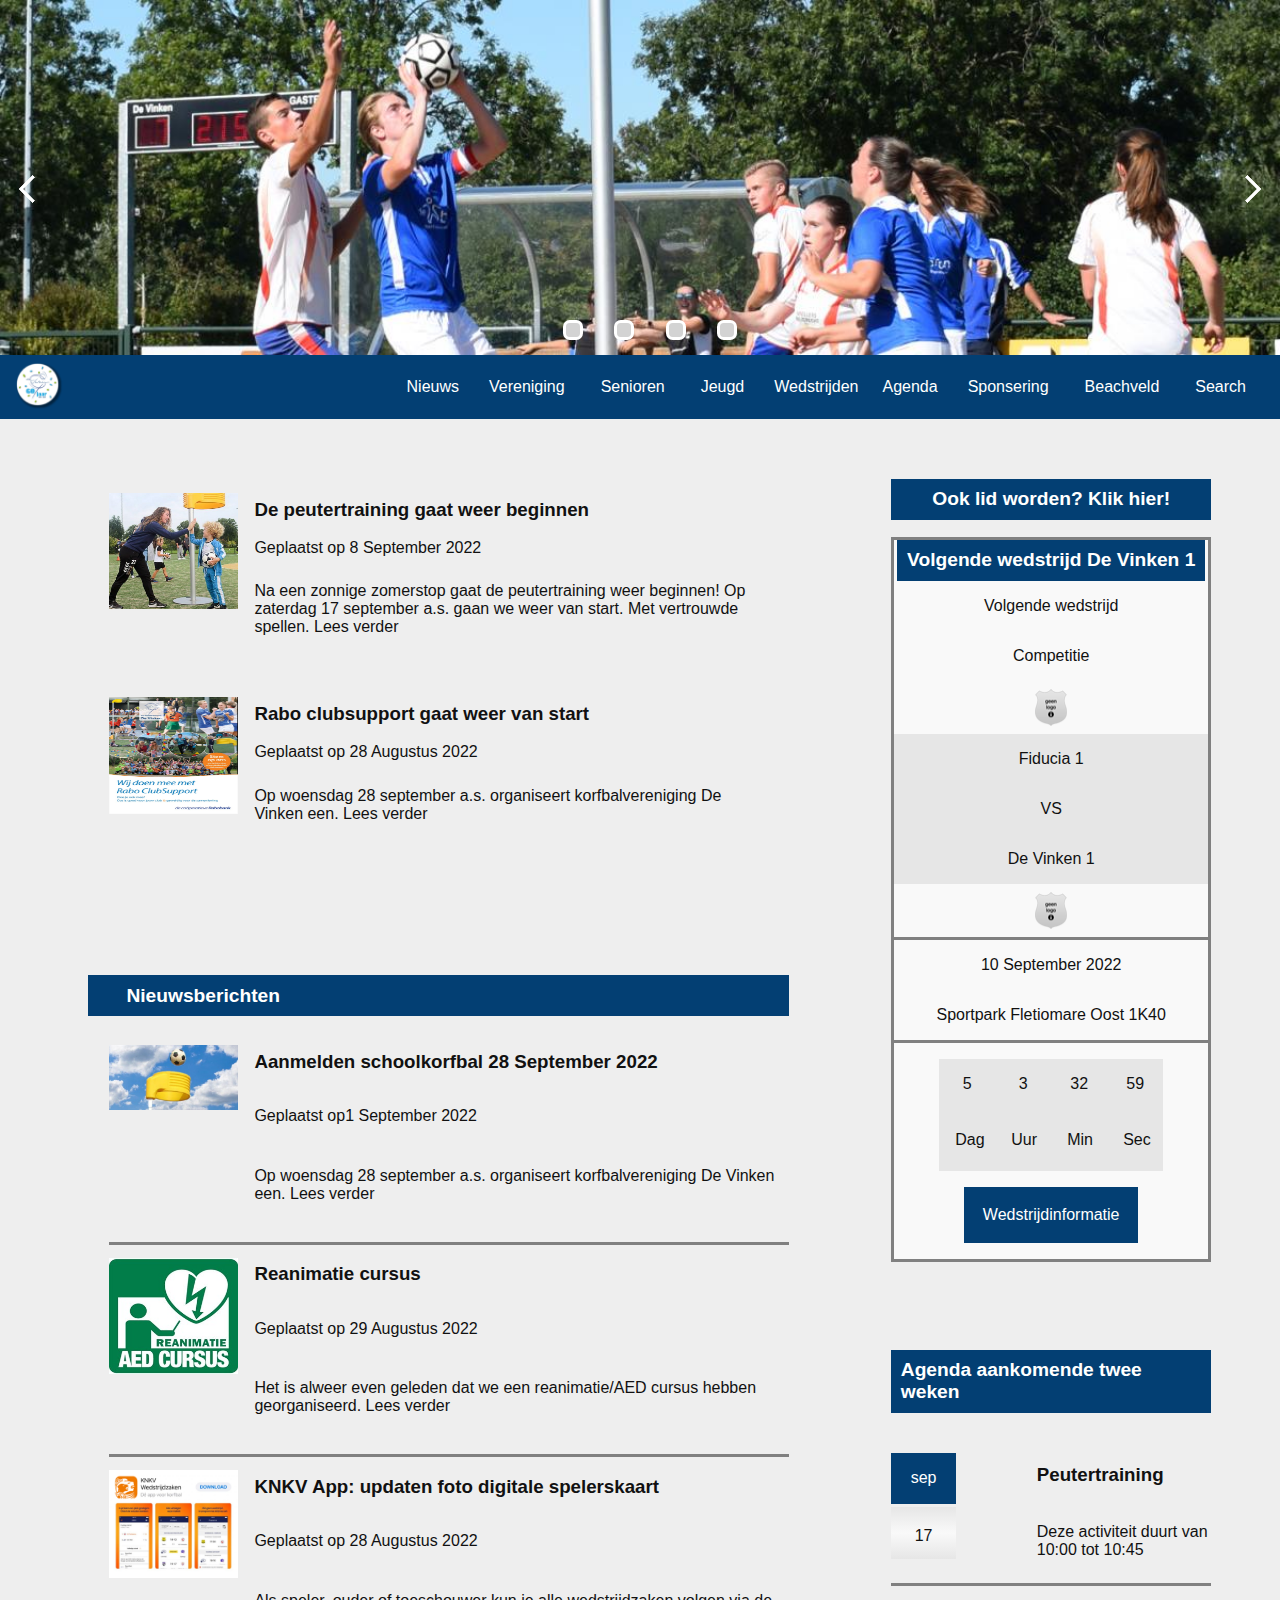
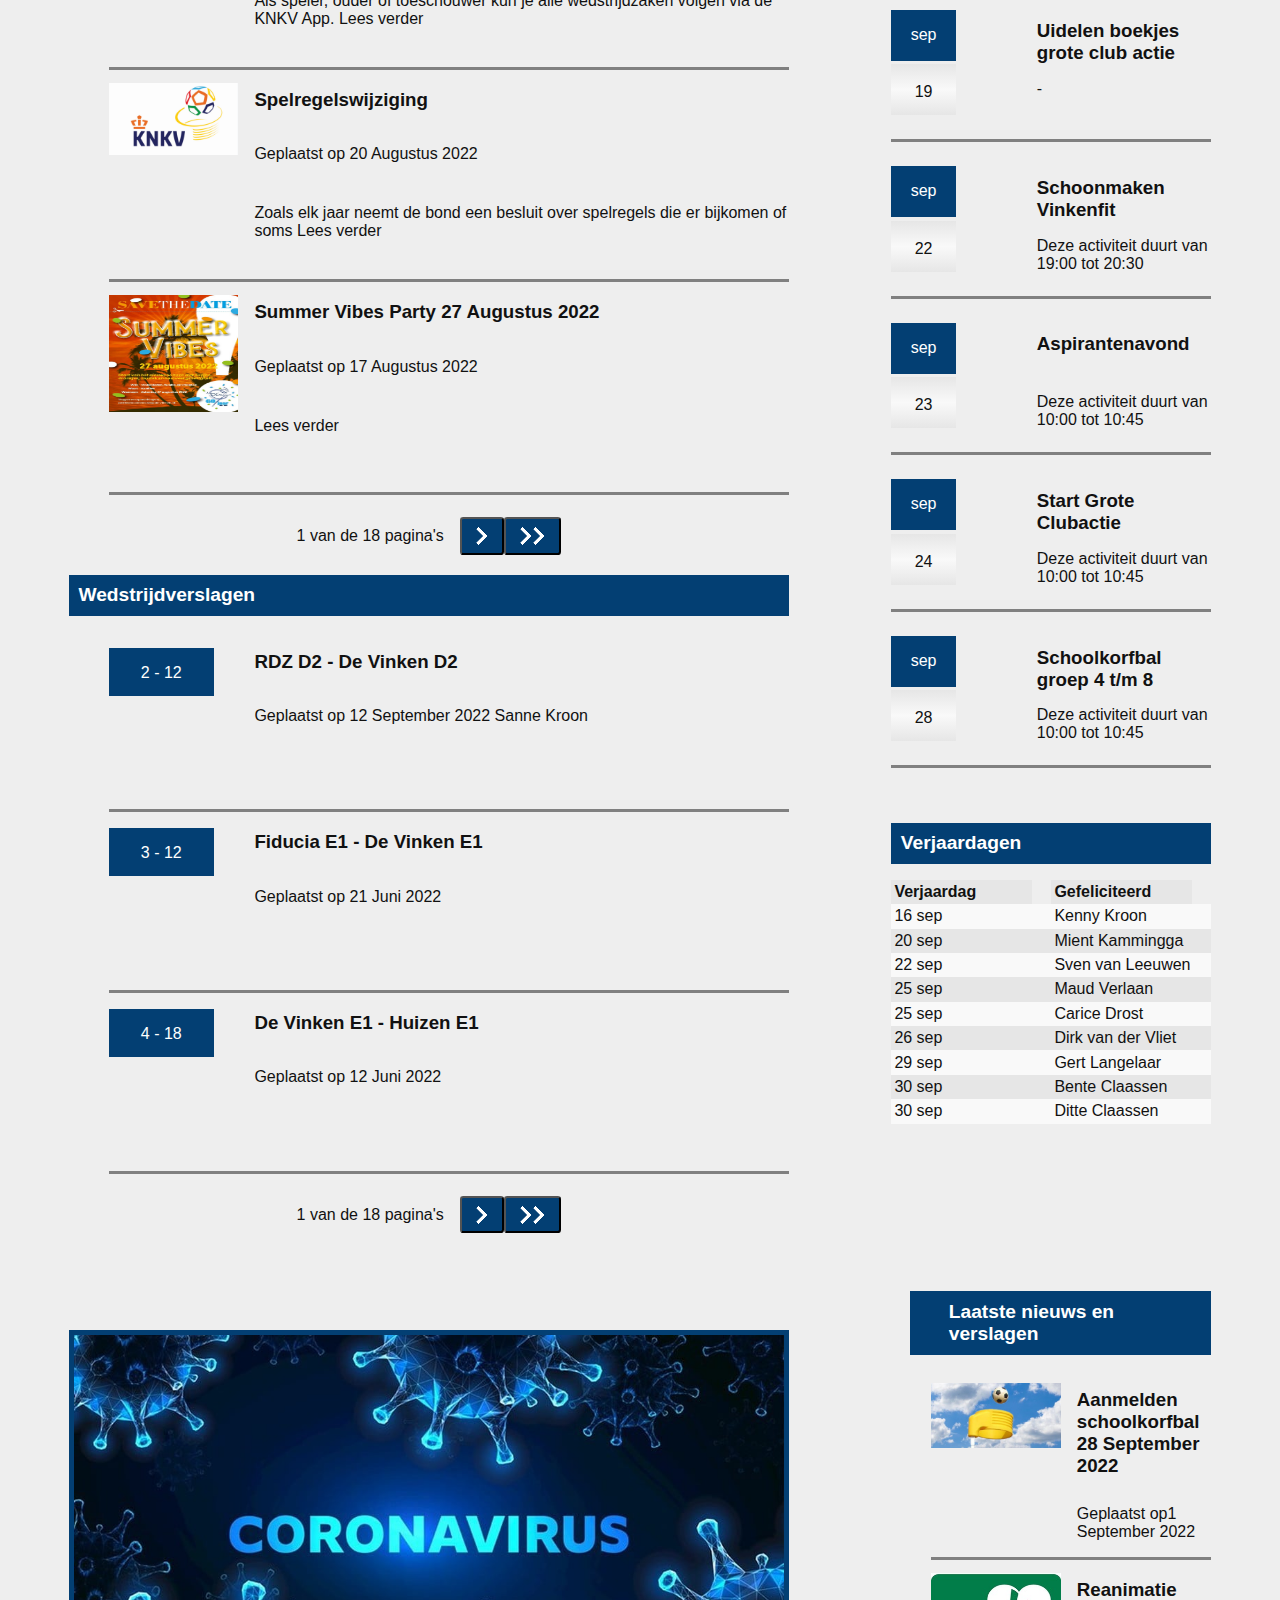
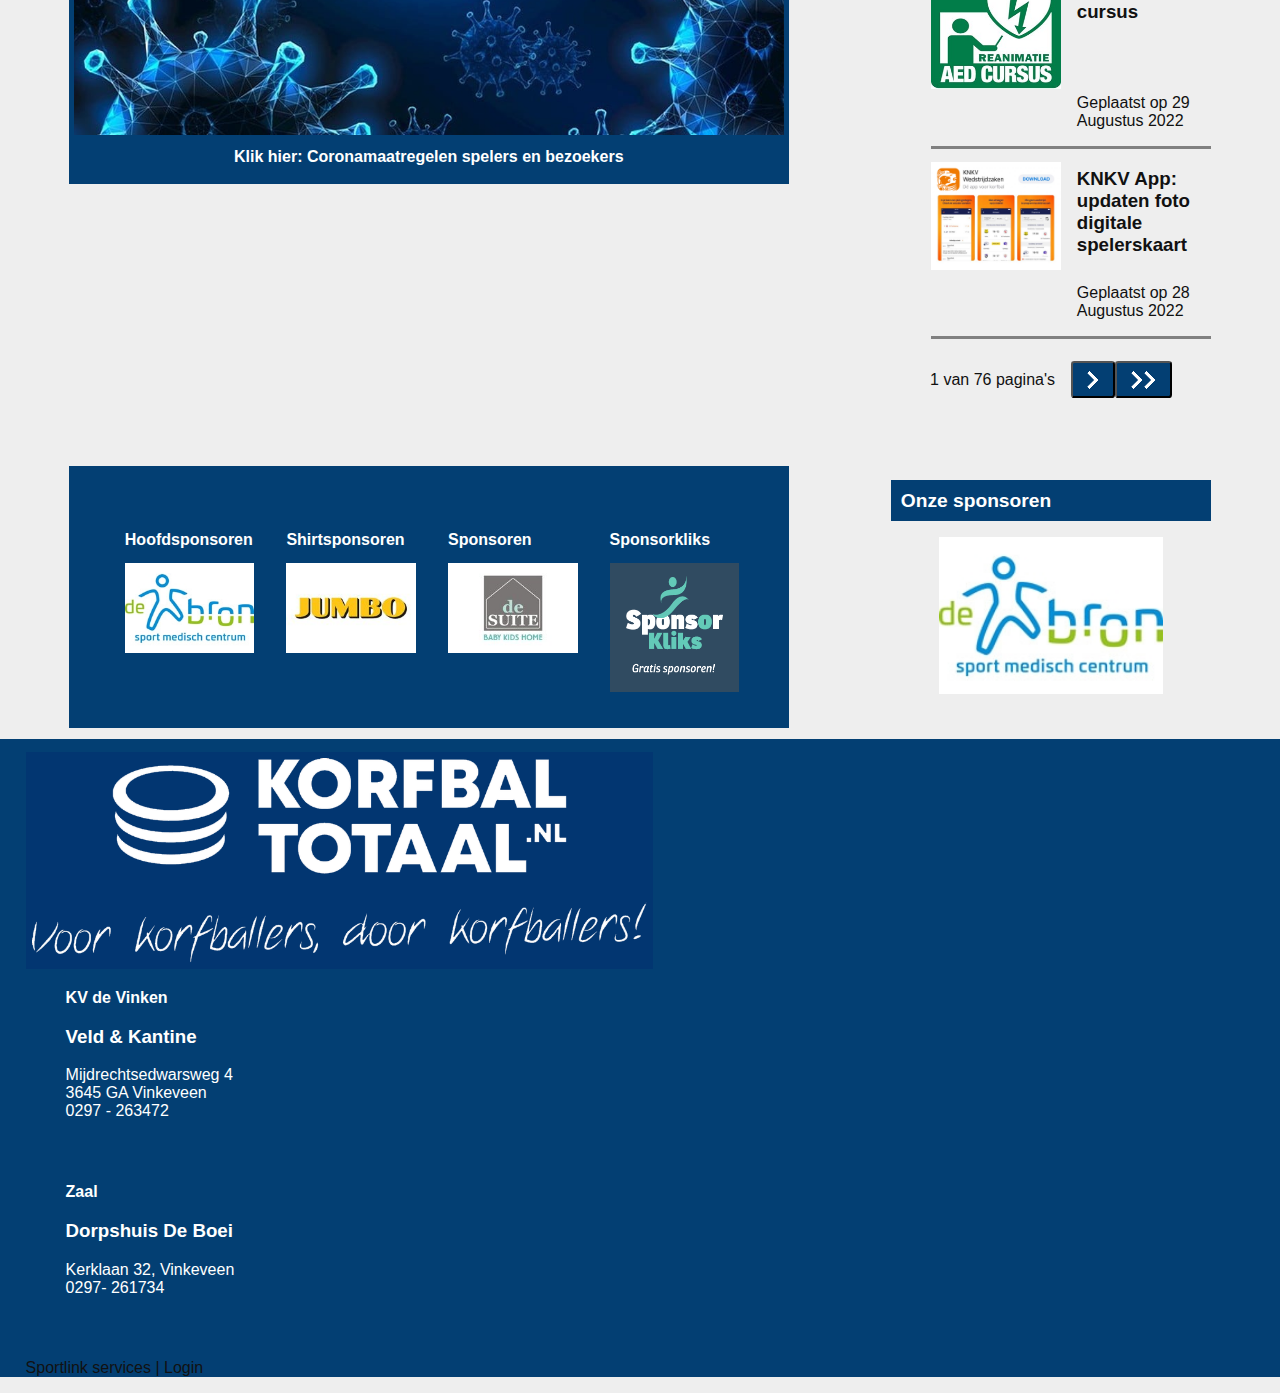
<file: index.html>
<!doctype html>
<html lang="nl">

<head>
	<meta charset="UTF-8">
	<meta name="author" content="Julia">
	<meta name="viewport" content="width=device-width, initial-scale=1">

	<title>Home | Korfbalvereniging De Vinken</title>

	<link href="styles/style.css" rel="stylesheet">
	<link rel="icon" type="image/svg+xml" href="images/favicon.svg">
</head>

<body>
	<header>
		<h1 class="visually-hidden">Welkom op de website van Korfbalvereniging de Vinken</h1>
		<section>
			<!-- Bron:Codepen Sanne 't Hoofd carousel met buttons. https://codepen.io/shooft/pen/poVWpQQ -->
			<button>
				<div></div>
			</button>
			<ul>
				<li><img src="images/foto-kansje.jpg"
						alt="een heer van de vinken die een kansje onder de korf neemt tijdens een korfbalwedstrijd">
				</li>
				<li><img src="images/foto_vrijebal.jpg"
						alt="een dame en een heer van de vinken die een vrijebal nemen tijdens een korfbalwedstrijd">
				</li>
				<li><img src="images/foto_korfbalvelden.jpg"
						alt="breede foto van alle korfbalvelden van de vinken waar getraint wordt"></li>
				<li><img src="images/foto_jeugdteam.jpg" alt="een jeugdteam van de vinken die een wedstrijd speelt">
				</li>
			</ul>
			<button>
				<div></div>
			</button>
			<button></button>
			<button></button>
			<button></button>
			<button></button>

		</section>
		<section>

			<!-- het logo -->
			<a href="#">
				<img src="images/logo_de_vinken.png" alt="Logo korfbalvereniging de Vinken"></a>

			<!-- het menu -->
			<nav>
				<!-- de button is niet relevant voor screenreaders -->
				<!-- met aria-hidden="true" 'verstop' je de button voor ze -->
				<button aria-hidden="true">Menu</button>

				<ul>
					<li class="active"><a>Nieuws</a></li>
					<li><button>Vereniging</button>
						<ul>
							<li><a href="#">60 jarig jubileum</a></li>
							<li><a href="#">De Vinken</a></li>
							<li><a href="#">Sport voor jong en oud</a></li>
							<li><a href="#">Nieuwsbrief, magazine en media</a></li>
							<li><a href="#">Contributie en lid worden</a></li>
							<li><a href="#">Organisatie en contact</a></li>
							<li><a href="#">Vereniginginformatie</a></li>
							<li><a href="#">Webshop - Vinkenkleding</a></li>
							<li><a href="#">Leden login</a></li>
						</ul>
					</li>
					<li><button>Senioren</button>
						<ul>
							<li><a>De Vinken 1 - Kindermodehuis</a></li>
							<li><a href="#">De Vinken 2 - De Vink</a></li>
							<li><a href="senioren_deVinken3.html">De Vinken 3 - Korfbaltotaal</a></li>
							<li><a href="#">De Vinken MW1</a></li>
							<li><a href="#">Trainingstijden senioren</a></li>
						</ul>
					</li>
					<li><button>Jeugd</button>
						<ul>
							<li><a href="#">De Vinken A1 - Brouwer Transport</a></li>
							<li><a href="#">De Vinken B1 - De Bron</a></li>
							<li><a href="#">De Vinken C1 - Jumbo Vinkeveen</a></li>
							<li><a href="#">De Vinken D1 - Jumbo Vinkeveen</a></li>
							<li><a href="#">De Vinken D2 - Jumbo Vinkeveen</a></li>
							<li><a href="#">De Vinken D3 - Jumbo Vinkeveen</a></li>
							<li><a href="#">De Vinken E1 - Jumbo Vinkeveen</a></li>
							<li><a href="#">De Vinken E2 - Jumbo Vinkeveen</a></li>
							<li><a href="#">De Vinken F1 - Jumbo Vinkeveen</a></li>
							<li><a href="#">De Vinken F2 - Jumbo Vinkeveen</a></li>
						</ul>
					</li>

					<li><a href="#">Wedstrijden</a></li>
					<li><a href="#">Agenda</a></li>
					<li><button>Sponsering</button>
						<ul>
							<li><a href="#"></a></li>
							<li><a href="#"></a></li>
							<li><a href="#"></a></li>
						</ul>
					</li>
					<li><button>Beachveld</button>
						<ul>
							<li><a href="#">Informatie en agenda </a></li>
							<li><a href="#">Spelregels beachkorfbal</a></li>
						</ul>
					</li>
					<li><button>Search</button></li>
				</ul>
			</nav>

		</section>
	</header>
	<main>
		<ul>
			<li>
				<a href="#">
					<h3>De peutertraining gaat weer beginnen</h3>
					<p>Geplaatst op<time datetime="2022-09-08"> 8 September 2022</time></p>
					<p>Na een zonnige zomerstop gaat de peutertraining weer beginnen!
						Op zaterdag 17 september a.s. gaan we weer van start. Met vertrouwde spellen. Lees verder</p>
					<img src="images/foto_highfive.jpg"
						alt="Trainer geeft een kind dat mee doet aan de korfbaltraining een highfive">
				</a>
			</li>
			<li>
				<a href="#">
					<h3>Rabo clubsupport gaat weer van start</h3>
					<p>Geplaatst op <time datetime="2022-08-28">28 Augustus 2022</time></p>
					<p>Op woensdag 28 september a.s. organiseert korfbalvereniging De Vinken een. Lees verder </p>
					<img src="images/poster_devinken_raboclubsupport.jpg"
						alt="Poster met informatie over de raboclubsupport voor de vinken">
				</a>
			</li>
		</ul>
		<section>
			<!-- 1 -->

			<h2> Nieuwsberichten</h2>
			<ul>
				<li>
					<a href="#">
						<h3>Aanmelden schoolkorfbal <time datetime="2022-09-28">28 September 2022</time></h3>
						<p>Geplaatst op<time datetime="2022-09-01">1 September 2022</time></p>
						<p>Op woensdag 28 september a.s. organiseert korfbalvereniging De Vinken een. Lees verder </p>
						<img src="images/foto_korf_met_bal.jpg"
							alt="Een korf op een paal met een bal in de lucht ernaast">
					</a>
				</li>
				<li>
					<a href="#">
						<h3>Reanimatie cursus</h3>
						<p>Geplaatst op <time datetime="2022-08-29">29 Augustus 2022</time></p>
						<p>Het is alweer even geleden dat we een reanimatie/AED cursus hebben georganiseerd. Lees verder
						</p>
						<img src="images/poster_aed_cursus.jpg" alt="Poster met het logo van de Reanimatie cursus">
					</a>
				</li>
				<li>
					<a href="#">
						<h3>KNKV App: updaten foto digitale spelerskaart</h3>
						<p>Geplaatst op <time datetime="2022-08-28">28 Augustus 2022</time></p>
						<p>Als speler, ouder of toeschouwer kun je alle wedstrijdzaken volgen via de KNKV App. Lees
							verder</p>
						<img src="images/screenshot_knkv_app.png" alt="Poster met het logo van de Reanimatie cursus">
					</a>
				</li>
				<li>
					<a href="#">
						<h3>Spelregelswijziging</h3>
						<p>Geplaatst op <time datetime="2022-08-20">20 Augustus 2022</time></p>
						<p>Zoals elk jaar neemt de bond een besluit over spelregels die er bijkomen of soms Lees verder
						</p>
						<img src="images/logo_knkv.png" alt="Logo van de KNKV">
					</a>
				</li>
				<li>
					<a href="#">
						<h3>Summer Vibes Party <time datetime="2022-08-27">27 Augustus 2022</time></h3>
						<p>Geplaatst op <time datetime="2022-08-17">17 Augustus 2022</time></p>
						<p>Lees verder</p>
						<img src="images/flyer_summer_vibes.jpg" alt="Flyer met informatie over de Summer Vibes Party">
					</a>
				</li>
			</ul>
			<section>
				<p>1 van de 18 pagina's</p>
				<button>
					<div></div>
				</button>
				<button>
					<div></div>
					<div></div>
				</button>
			</section>
		</section>
		<section>
			<!-- 2 -->
			<h2> Wedstrijdverslagen</h2>
			<ul>
				<li>
					<a href="#">
						<h3>RDZ D2 -<span class="visually-hidden">tegen</span> De Vinken D2</h3>
						<p>Geplaatst op <time datetime="2022-09-12">12 September 2022</time> Sanne Kroon</p>
						<p>2 -<span class="visually-hidden">tegen</span> 12</p>

					</a>
				</li>
				<li>
					<a href="#">
						<h3>Fiducia E1 -<span class="visually-hidden">tegen</span> De Vinken E1</h3>
						<p>Geplaatst op <time datetime="2022-06-21">21 Juni 2022</time></p>
						<p>3 -<span class="visually-hidden">tegen</span> 12</p>

					</a>
				</li>
				<li>
					<a href="#">
						<h3>De Vinken E1 -<span class="visually-hidden">tegen</span> Huizen E1</h3>
						<p>Geplaatst op <time datetime="2022-06-12">12 Juni 2022</time></p>
						<p>4 -<span class="visually-hidden">tegen</span> 18</p>
					</a>
				</li>

			</ul>
			<section>
				<p>1 van de 18 pagina's</p>
				<button>
					<div></div>
				</button>
				<button>
					<div></div>
					<div></div>
				</button>
			</section>
		</section>
		<section>
			<!-- 3 -->
			<a href="#">
				<h2>Klik hier: Coronamaatregelen spelers en bezoekers</h2>
				<img src="images/coronavirus.jpg" alt="coronavirusdeeltjes in de kleur blauw">
				<!-- Bron afbeelding: https://fysioflexx.nl/informatie-maatregelen-omtrendt-coronavirus/  -->
			</a>
		</section>
		<section>
			<!-- 4 -->
			<ul>
				<li>
					<h2>Hoofdsponsoren</h2>
					<a href="#"><img src="images/sponsor_debron.jpg" alt="logo sponsor de bron"></a>
				</li>
				<li>
					<h2>Shirtsponsoren</h2>
					<a href="#"><img src="images/sponsor_jumbo.jpg" alt="logo sponor de Jumbo"></a>
				</li>
				<li>
					<h2>Sponsoren</h2>
					<a href="#"><img src="images/sponsor_desuite.jpg" alt="logo sponsor de Suite"></a>
				</li>
				<li>
					<h2>Sponsorkliks</h2>
					<a href="#"><img src="images/sponsor_sponsorkliks.png" alt="logo sponsorkliks"></a>
				</li>
			</ul>
		</section>
		<a href="#">
			<h2>Ook lid worden? Klik hier!</h2>
		</a>

		<section>
			<!-- 5 -->
			<h2>Volgende wedstrijd De Vinken 1</h2>
			<p>Volgende wedstrijd</p>
			<p>Competitie</p>
			<p>Fiducia 1</p>
			<p>VS</p>
			<p>De Vinken 1</p>
			<p><time datetime="2022-09-10">10 September 2022</time></p>
			<p>Sportpark Fletiomare Oost 1K40</p>
			<img src="images/logo_sportclub.png" alt="logo sportclub">
			<img src="images/logo_sportclub.png" alt="logo sportclub">
			<section>
				<p id="aftelDagenP"></p>
				<p id="aftelUrenP"></p>
				<p id="aftelMinutenP"></p>
				<p id="aftelSecondenP"></p>
				<p>Dag</p>
				<p>Uur</p>
				<p>Min</p>
				<p>Sec</p>
			</section>
			<a href="#">Wedstrijdinformatie</a>
		</section>
		<section>
			<!-- 6 -->
			<h2>Agenda aankomende twee weken</h2>
			<ul>
				<li>
					<h3>Peutertraining</h3>
					<p>Deze activiteit duurt van 10:00 tot 10:45</p>
					<p>sep</p>
					<p>17</p>

				</li>
				<li>
					<h3>Uidelen boekjes grote club actie</h3>
					<p>-</p>
					<p>sep</p>
					<p>19</p>
				</li>
				<li>
					<h3>Schoonmaken Vinkenfit</h3>
					<p>Deze activiteit duurt van 19:00 tot 20:30</p>
					<p>sep</p>
					<p>22</p>
				</li>
				<li>
					<h3>Aspirantenavond</h3>
					<p>Deze activiteit duurt van 10:00 tot 10:45</p>
					<p>sep</p>
					<p>23</p>
				</li>
				<li>
					<h3>Start Grote Clubactie</h3>
					<p>Deze activiteit duurt van 10:00 tot 10:45</p>
					<p>sep</p>
					<p>24</p>
				</li>
				<li>
					<h3>Schoolkorfbal groep 4 t/m 8</h3>
					<p>Deze activiteit duurt van 10:00 tot 10:45</p>
					<p>sep</p>
					<p>28</p>
				</li>
			</ul>

		</section>
		<section>
			<!-- 7 -->
			<h2>Verjaardagen</h2>
			<ul>
				<li>
					<ul>
						<li>Verjaardag</li>
						<li>16 sep</li>
						<li>20 sep</li>
						<li>22 sep</li>
						<li>25 sep</li>
						<li>25 sep</li>
						<li>26 sep</li>
						<li>29 sep</li>
						<li>30 sep</li>
						<li>30 sep</li>
					</ul>
				</li>
				<li>
					<ul>
						<li>Gefeliciteerd</li>
						<li>Kenny Kroon</li>
						<li>Mient Kammingga</li>
						<li>Sven van Leeuwen</li>
						<li>Maud Verlaan</li>
						<li>Carice Drost</li>
						<li>Dirk van der Vliet</li>
						<li>Gert Langelaar</li>
						<li>Bente Claassen</li>
						<li>Ditte Claassen</li>
					</ul>
				</li>
			</ul>
		</section>
		<section>
			<!-- 8 -->
			<h2> Laatste nieuws en verslagen</h2>
			<ul>
				<li>
					<a href="#">
						<h3>Aanmelden schoolkorfbal <time datetime="2022-09-28">28 September 2022</time></h3>
						<p>Geplaatst op<time datetime="2022-09-01">1 September 2022</time></p>
						<img src="images/foto_korf_met_bal.jpg"
							alt="Een korf op een paal met een bal in de lucht ernaast">
					</a>
				</li>
				<li>
					<a href="#">
						<h3>Reanimatie cursus</h3>
						<p>Geplaatst op <time datetime="2022-08-29">29 Augustus 2022</time></p>
						<img src="images/poster_aed_cursus.jpg" alt="Poster met het logo van de Reanimatie cursus">
					</a>
				</li>
				<li>
					<a href="#">
						<h3>KNKV App: updaten foto digitale spelerskaart</h3>
						<p>Geplaatst op <time datetime="2022-08-28">28 Augustus 2022</time></p>
						<img src="images/screenshot_knkv_app.png" alt="Poster met het logo van de Reanimatie cursus">
					</a>
				</li>

			</ul>
			<section>
				<p>1 van 76 pagina's</p>
				<button>
					<div></div>
				</button>
				<button>
					<div></div>
					<div></div>
				</button>
			</section>
		</section>
		<section>
			<!-- 9 -->
			<h2>Onze sponsoren</h2>
			<ul>
				<li><img src="images/sponsor_debron.jpg" alt="logo sponsor de bron"></li>
				<li><img src="images/sponsor_desuite.jpg" alt="logo sponsor de suite"></li>
				<li><img src="images/sponsor_jumbo.jpg" alt="logo sponsor de Jumbo"></li>
				<li><img src="images/sponsor_krijn_verbruggen.jpg" alt="logo sponsor krijn verbruggen"></li>
				<li><img src="images/sponsor_polierdehaan.jpg" alt="logo sponsor polier de haan"></li>
			</ul>
		</section>
	</main>
	<footer>
		<img src="images/sponsor_korfbaltotaal.png" alt="logo sponsor korfbal totaal">
		<ul>
			<li>
				<h2>KV de Vinken</h2>
			</li>
			<li>
				<h3>Veld & Kantine</h3>
			</li>
			<li>Mijdrechtsedwarsweg 4</li>
			<li>3645 GA Vinkeveen</li>
			<li>0297 - 263472</li>
		</ul>
		<ul>
			<li>
				<h2>Zaal</h2>
			</li>
			<li>
				<h3>Dorpshuis De Boei</h3>
			</li>
			<li>Kerklaan 32, Vinkeveen</li>
			<li>0297- 261734</li>
		</ul>
		<p><a href="#">Sportlink services</a> | <a href="#">Login</a></p>
	</footer>

	<script defer src="scripts/script.js"></script>
</body>

</html>
<!-- Afkortingen
KNKV: Koninklijke Nederlands Korfbal verbond-->
<!-- h1 aanpassen naar h2 in sections -->
<!-- h1 element toevoegen boven aan pagina en verbergen
a11 hide accessibilty
.visually-hidden {
  clip: rect(0 0 0 0);
  clip-path: inset(50%);
  height: 1px;
  overflow: hidden;
  position: absolute;
  white-space: nowrap;
  width: 1px;
} -->
<!-- h2 toevoegen aan carousel -->
<!-- @media prefers-color-scheme dark (dark & light mode)-->
<!-- Toegankelijkheid verbeteren -->
<!-- Eerst responsive, daarna header afmaken -->
</file>
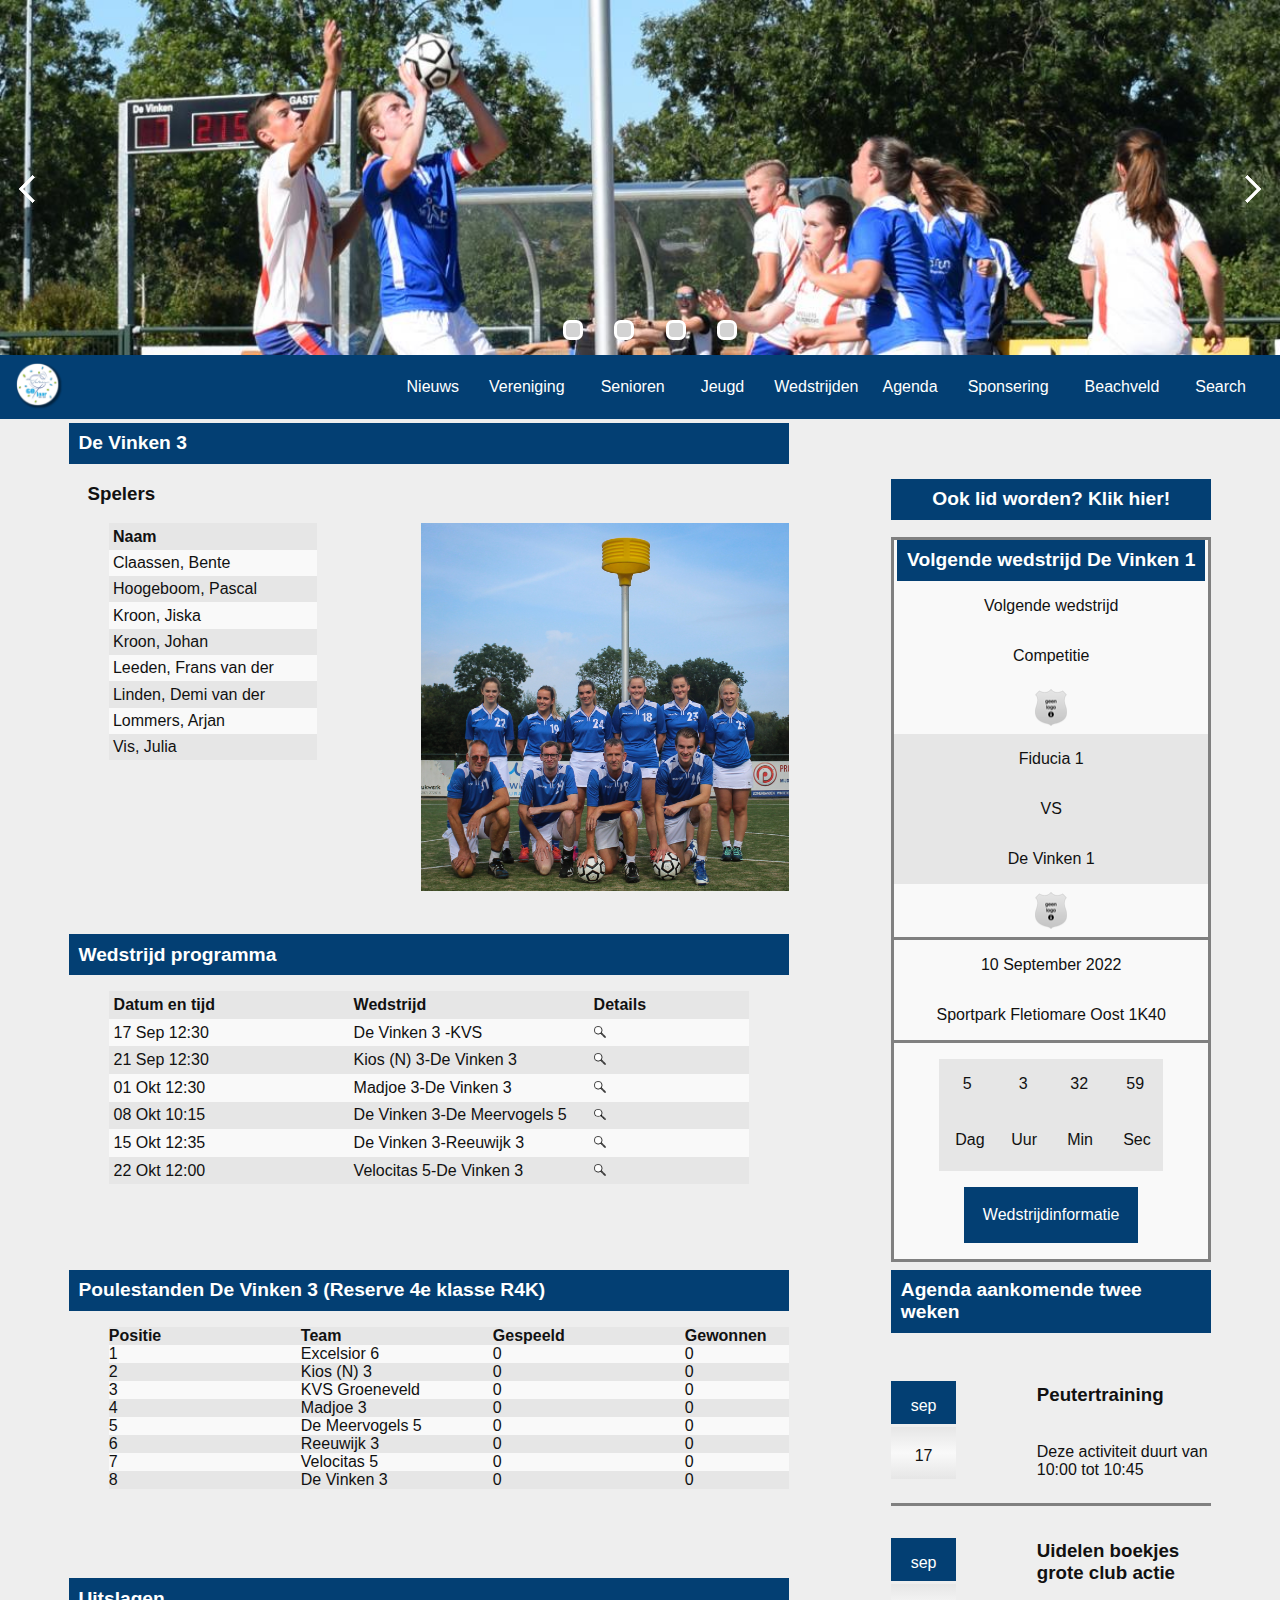
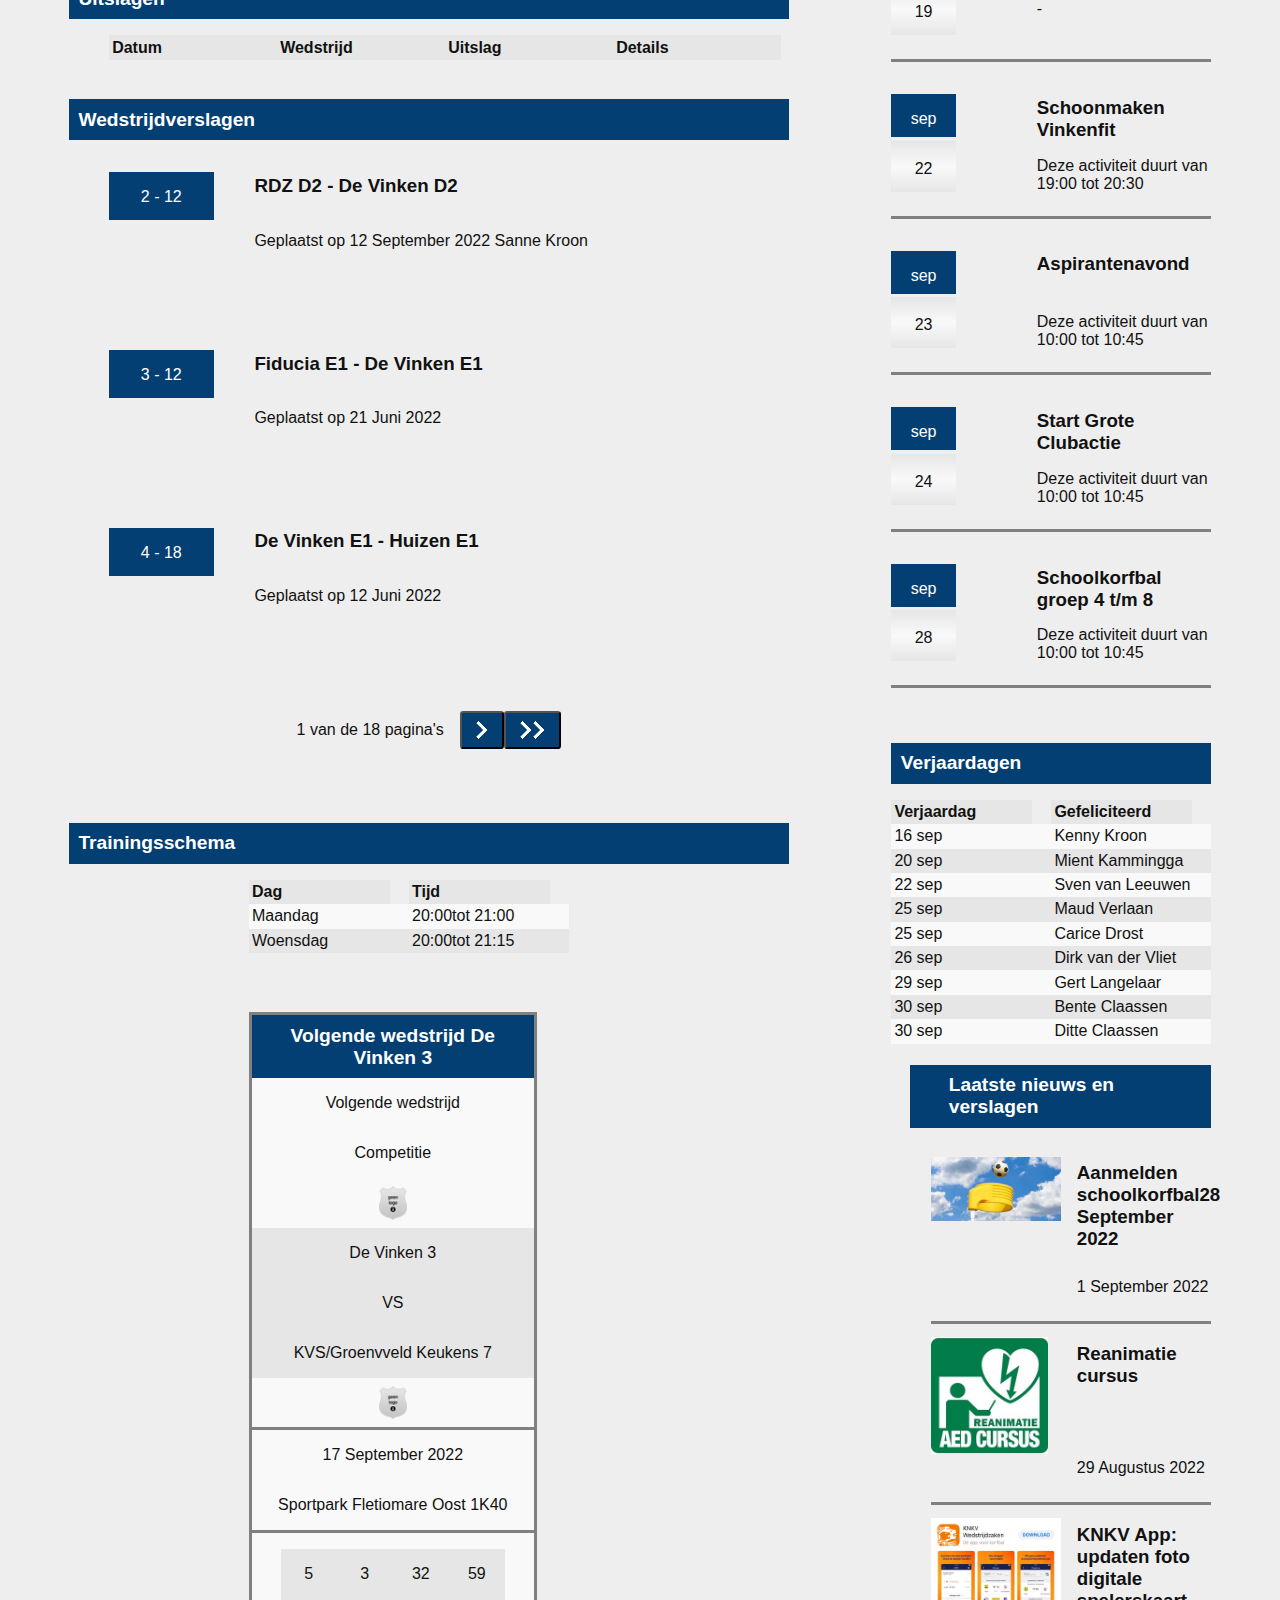
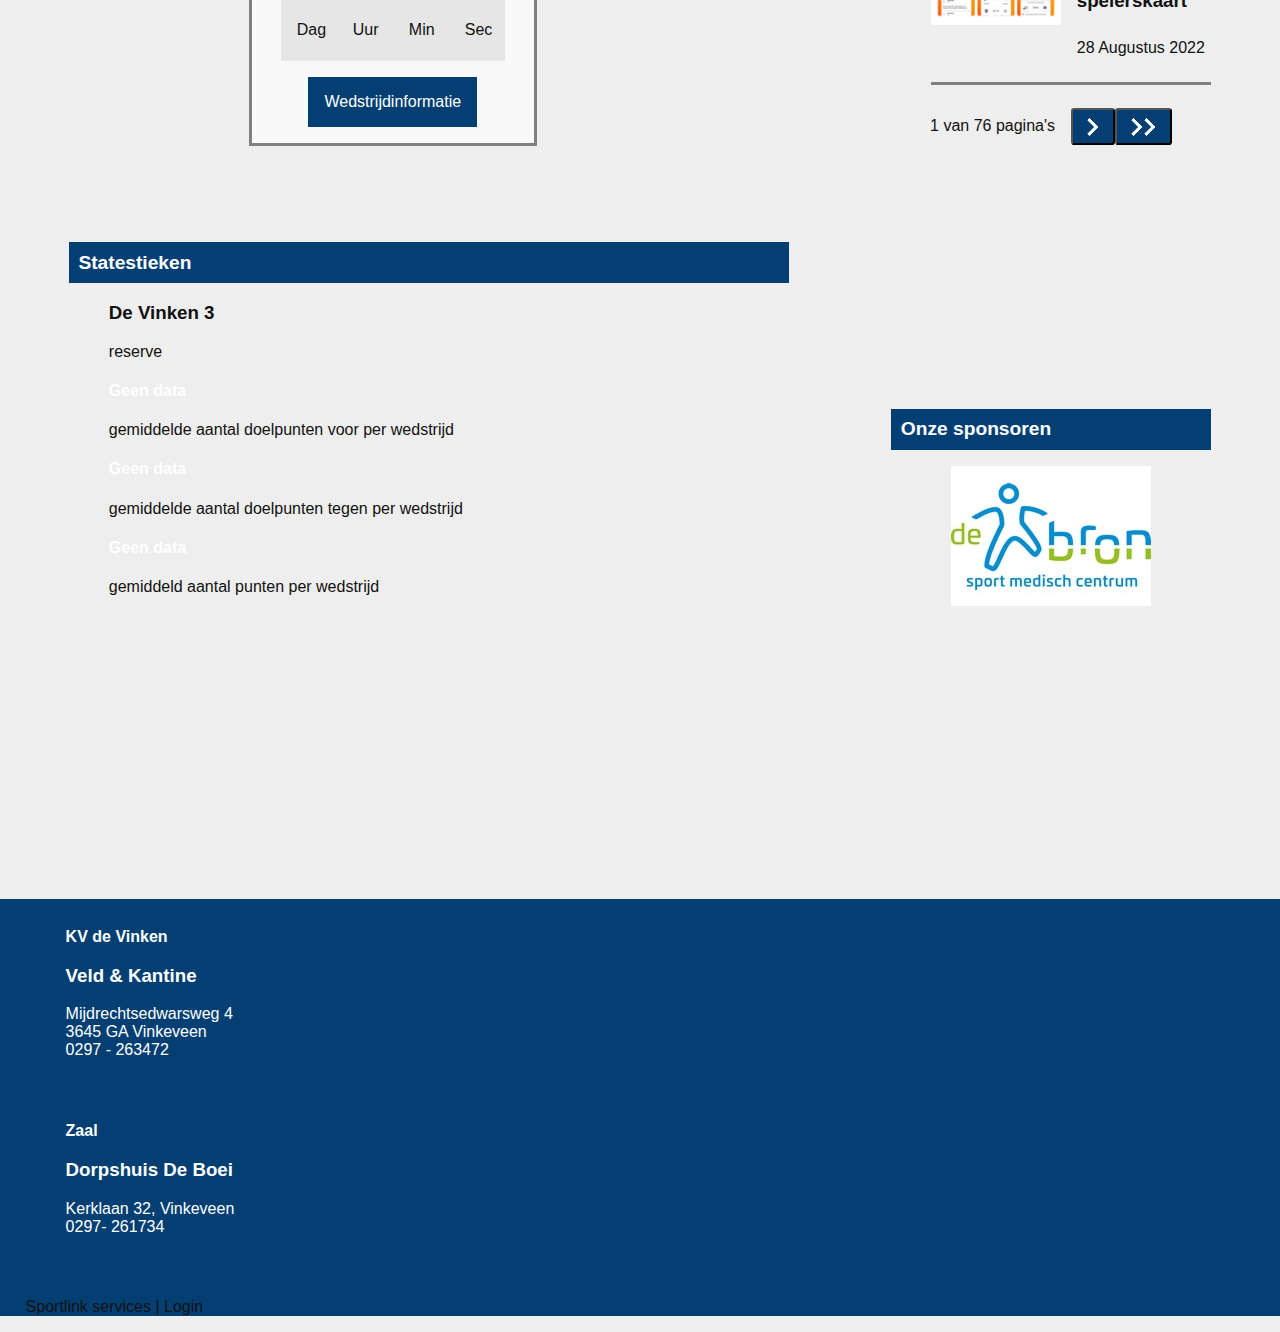
<file: senioren_deVinken3.html>
<!doctype html>
<html lang="nl">

<head>
    <meta charset="UTF-8">
    <meta name="author" content="Julia">
    <meta name="viewport" content="width=device-width, initial-scale=1">

    <title>De Vinken 3 | Korfbalvereniging De Vinken</title>

    <link href="styles/style_senioren_devinken3.css" rel="stylesheet">
    <link rel="icon" type="image/svg+xml" href="images/favicon.svg">
</head>

<body>
    <header>
        <h1 class="visually-hidden">Welkom op de teampagina van de Vinken 3</h1>
        <section>
            <!-- Bron:Codepen Sanne 't Hoofd carousel met buttons. https://codepen.io/shooft/pen/poVWpQQ -->
            <button>
                <div></div>
            </button>
            <ul>
                <li><img src="images/foto-kansje.jpg"
                        alt="een heer van de vinken die een kansje onder de korf neemt tijdens een korfbalwedstrijd">
                </li>
                <li><img src="images/foto_vrijebal.jpg"
                        alt="een dame en een heer van de vinken die een vrijebal nemen tijdens een korfbalwedstrijd">
                </li>
                <li><img src="images/foto_korfbalvelden.jpg"
                        alt="breede foto van alle korfbalvelden van de vinken waar getraint wordt"></li>
                <li><img src="images/foto_jeugdteam.jpg" alt="een jeugdteam van de vinken die een wedstrijd speelt">
                </li>
            </ul>
            <button>
                <div></div>
            </button>
            <button></button>
            <button></button>
            <button></button>
            <button></button>
        </section>
        <section>

            <!-- het logo -->
            <a href="index.html">
                <img src="images/logo_de_vinken.png" alt="Logo korfbalvereniging de Vinken" /></a>

            <!-- het menu -->
            <nav>
                <!-- de button is niet relevant voor screenreaders -->
                <!-- met aria-hidden="true" 'verstop' je de button voor ze -->
                <button aria-hidden="true">Menu</button>

                <ul>
                    <li><a href="index.html">Nieuws</a></li>
                    <li><button>Vereniging</button>
                        <ul>
                            <li><a href="#">60 jarig jubileum</a></li>
                            <li><a href="#">De Vinken</a></li>
                            <li><a href="#">Sport voor jong en oud</a></li>
                            <li><a href="#">Nieuwsbrief, magazine en media</a></li>
                            <li><a href="#">Contributie en lid worden</a></li>
                            <li><a href="#">Organisatie en contact</a></li>
                            <li><a href="#">Vereniginginformatie</a></li>
                            <li><a href="#">Webshop - Vinkenkleding</a></li>
                            <li><a href="#">Leden login</a></li>
                        </ul>
                    </li>
                    <li><button>Senioren</button>
                        <ul>
                            <li><a href="#">De Vinken 1 - Kindermodehuis</a></li>
                            <li><a href="#">De Vinken 2 - De Vink</a></li>
                            <li><a href="#">De Vinken 3 - Korfbaltotaal</a></li>
                            <li><a href="senioren_deVinken3.html">De Vinken MW1</a></li>
                            <li><a href="#">Trainingstijden senioren</a></li>
                        </ul>
                    </li>
                    <li><button>Jeugd</button>
                        <ul>
                            <li><a href="">De Vinken A1 - Brouwer Transport</a></li>
                            <li><a href="">De Vinken B1 - De Bron</a></li>
                            <li><a href="">De Vinken C1 - Jumbo Vinkeveen</a></li>
                            <li><a href="">De Vinken D1 - Jumbo Vinkeveen</a></li>
                            <li><a href="">De Vinken D2 - Jumbo Vinkeveen</a></li>
                            <li><a href="">De Vinken D3 - Jumbo Vinkeveen</a></li>
                            <li><a href="">De Vinken E1 - Jumbo Vinkeveen</a></li>
                            <li><a href="">De Vinken E2 - Jumbo Vinkeveen</a></li>
                            <li><a href="">De Vinken F1 - Jumbo Vinkeveen</a></li>
                            <li><a href="">De Vinken F2 - Jumbo Vinkeveen</a></li>
                        </ul>
                    </li>

                    <li><a href="#">Wedstrijden</a></li>
                    <li><a href="#">Agenda</a></li>
                    <li><button>Sponsering</button>
                        <ul>
                            <li><a href="#"></a></li>
                            <li><a href="#"></a></li>
                            <li><a href="#"></a></li>
                        </ul>
                    </li>
                    <li><button>Beachveld</button>
                        <ul>
                            <li><a href="#">Informatie en agenda </a></li>
                            <li><a href="#">Spelregels beachkorfbal</a></li>
                        </ul>
                    </li>
                    <li><button>Search</button></li>
                </ul>
            </nav>

        </section>
    </header>
    <main>
        <section>
            <!--1-->
            <h2>De Vinken 3</h2>
            <h3>Spelers</h3>
            <ul>
                <li>
                    <ul>
                        <li>Naam</li>
                        <li>Claassen, Bente</li>
                        <li> Hoogeboom, Pascal</li>
                        <li>Kroon, Jiska</li>
                        <li>Kroon, Johan</li>
                        <li>Leeden, Frans van der</li>
                        <li>Linden, Demi van der</li>
                        <li>Lommers, Arjan</li>
                        <li>Vis, Julia</li>
                    </ul>
                </li>
                <li><img src="images/de_vinken-3.png"
                        alt="Team foto van het korfbalteam de Vinken 3 met alle teamspelers"></li>
            </ul>
        </section>
        <section>
            <!-- 2 -->
            <h2>Wedstrijd programma</h2>
            <ul>
                <li>
                    <ul>
                        <!-- https://developer.mozilla.org/en-US/docs/Web/HTML/Element/time -->
                        <li>Datum en tijd</li>
                        <li><time datetime="2022-09-17T12:30">17 Sep 12:30</time></li>
                        <li><time datetime="2022-09-21T12:30">21 Sep 12:30</time></li>
                        <li><time datetime="2022-10-01T12:30">01 Okt 12:30</time></li>
                        <li><time datetime="2022-10-08T10:15">08 Okt 10:15</time></li>
                        <li><time datetime="2022-10-15T12:35">15 Okt 12:35</time></li>
                        <li><time datetime="2022-10-22T12:00">22 Okt 12:00</time></li>
                    </ul>
                </li>
                <li>
                    <ul>
                        <li>Wedstrijd</li>
                        <li>De Vinken 3 -<span class="visually-hidden">tegen</span>KVS</li>
                        <li>Kios (N) 3-<span class="visually-hidden">tegen</span>De Vinken 3</li>
                        <li>Madjoe 3-<span class="visually-hidden">tegen</span>De Vinken 3</li>
                        <li>De Vinken 3-<span class="visually-hidden">tegen</span>De Meervogels 5</li>
                        <li>De Vinken 3-<span class="visually-hidden">tegen</span>Reeuwijk 3</li>
                        <li>Velocitas 5-<span class="visually-hidden">tegen</span>De Vinken 3</li>
                    </ul>
                </li>
                <li>
                    <ul>
                        <!-- Loop  icoon toevoegen -->
                        <li>Details</li>
                        <li><a><img src="images/loop.png" alt="vergrootglas om details te bekijken"></a></li>
                        <li><a><img src="images/loop.png" alt="vergrootglas om details te bekijken"></a></li>
                        <li><a><img src="images/loop.png" alt="vergrootglas om details te bekijken"></a></li>
                        <li><a><img src="images/loop.png" alt="vergrootglas om details te bekijken"></a></li>
                        <li><a><img src="images/loop.png" alt="vergrootglas om details te bekijken"></a></li>
                        <li><a><img src="images/loop.png" alt="vergrootglas om details te bekijken"></a></li>
                    </ul>
                </li>
            </ul>
        </section>
        <!-- 3 -->
        <section>
            <h2>Poulestanden De Vinken 3 (Reserve 4e klasse R4K)</h2>
            <ul>
                <li>
                    <ul>
                        <li>Positie</li>
                        <li>1</li>
                        <li>2</li>
                        <li>3</li>
                        <li>4</li>
                        <li>5</li>
                        <li>6</li>
                        <li>7</li>
                        <li>8</li>
                    </ul>
                </li>
                <li>
                    <ul>
                        <li>Team</li>
                        <li>Excelsior 6</li>
                        <li>Kios (N) 3</li>
                        <li>KVS Groeneveld</li>
                        <li>Madjoe 3</li>
                        <li>De Meervogels 5</li>
                        <li>Reeuwijk 3</li>
                        <li>Velocitas 5</li>
                        <li>De Vinken 3</li>
                    </ul>
                </li>
                <li>
                    <ul>
                        <li>Gespeeld</li>
                        <li>0</li>
                        <li>0</li>
                        <li>0</li>
                        <li>0</li>
                        <li>0</li>
                        <li>0</li>
                        <li>0</li>
                        <li>0</li>
                    </ul>
                </li>
                <li>
                    <ul>
                        <li>Gewonnen</li>
                        <li>0</li>
                        <li>0</li>
                        <li>0</li>
                        <li>0</li>
                        <li>0</li>
                        <li>0</li>
                        <li>0</li>
                        <li>0</li>
                    </ul>
                </li>
                <li>
                    <ul>
                        <li>Gelijk gespeeld</li>
                        <li>0</li>
                        <li>0</li>
                        <li>0</li>
                        <li>0</li>
                        <li>0</li>
                        <li>0</li>
                        <li>0</li>
                        <li>0</li>
                    </ul>
                </li>
                <li>
                    <ul>
                        <li>Verloren</li>
                        <li>0</li>
                        <li>0</li>
                        <li>0</li>
                        <li>0</li>
                        <li>0</li>
                        <li>0</li>
                        <li>0</li>
                        <li>0</li>
                    </ul>
                </li>
                <li>
                    <ul>
                        <li>Doelpunten Gescoord</li>
                        <li>0</li>
                        <li>0</li>
                        <li>0</li>
                        <li>0</li>
                        <li>0</li>
                        <li>0</li>
                        <li>0</li>
                        <li>0</li>
                    </ul>
                </li>
                <li>
                    <ul>
                        <li>Doelpunten Tegen</li>
                        <li>0</li>
                        <li>0</li>
                        <li>0</li>
                        <li>0</li>
                        <li>0</li>
                        <li>0</li>
                        <li>0</li>
                        <li>0</li>
                    </ul>
                </li>
                <li>
                    <ul>
                        <li>Doelsaldo</li>
                        <li>0</li>
                        <li>0</li>
                        <li>0</li>
                        <li>0</li>
                        <li>0</li>
                        <li>0</li>
                        <li>0</li>
                        <li>0</li>
                    </ul>
                </li>
                <li>
                    <ul>
                        <li>Aantal punten</li>
                        <li>0</li>
                        <li>0</li>
                        <li>0</li>
                        <li>0</li>
                        <li>0</li>
                        <li>0</li>
                        <li>0</li>
                        <li>0</li>
                    </ul>
                </li>
            </ul>
        </section>
        <!-- 4 -->
        <section>
            <h2>Uitslagen</h2>
            <ul>
                <li>
                    <ul>
                        <li>Datum</li>
                    </ul>
                </li>
                <li>
                    <ul>
                        <li>Wedstrijd</li>
                    </ul>
                </li>
                <li>
                    <ul>
                        <li>Uitslag</li>
                    </ul>
                </li>
                <li>
                    <ul>
                        <li>Details</li>
                    </ul>
                </li>
            </ul>
        </section>
        <section>
            <!--5-->
            <h2> Wedstrijdverslagen</h2>
            <ul>
                <li>
                    <a href="#">
                        <h3>RDZ D2 -<span class="visually-hidden">tegen</span> De Vinken D2</h3>
                        <p>Geplaatst op <time datetime="2022-09-12">12 September 2022</time> Sanne Kroon</p>
                        <p>2 -<span class="visually-hidden">tegen</span> 12</p>

                    </a>
                </li>
                <li>
                    <a href="#">
                        <h3>Fiducia E1 -<span class="visually-hidden">tegen</span> De Vinken E1</h3>
                        <p>Geplaatst op <time datetime="2022-06-21">21 Juni 2022</time></p>
                        <p>3 -<span class="visually-hidden">tegen</span> 12</p>

                    </a>
                </li>
                <li>
                    <a href="#">
                        <h3>De Vinken E1 -<span class="visually-hidden">tegen</span> Huizen E1</h3>
                        <p>Geplaatst op <time datetime="2022-06-12">12 Juni 2022</time></p>
                        <p>4 -<span class="visually-hidden">tegen</span> 18</p>
                    </a>
                </li>

            </ul>
            <section>
                <p>1 van de 18 pagina's</p>
                <button>
                    <div></div>
                </button>
                <button>
                    <div></div>
                    <div></div>
                </button>
            </section>
        </section>
        <!-- 6 -->
        <section>
            <h2>Trainingsschema</h2>
            <ul>
                <li>
                    <ul>
                        <li>Dag</li>
                        <li>Maandag</li>
                        <li>Woensdag</li>
                    </ul>
                </li>
                <li>
                    <ul>
                        <li>Tijd</li>
                        <li><time datetime="20:00">20:00</time>tot <time datetime="21:00">21:00</time></li>
                        <li><time datetime="20:00">20:00</time>tot <time datetime="21:15">21:15</time></li>
                    </ul>
                </li>
            </ul>
        </section>
        <section>
            <!--7-->
            <h2>Volgende wedstrijd De Vinken 3</h2>
            <p>Volgende wedstrijd</p>
            <p>Competitie</p>
            <p>De Vinken 3</p>
            <p>VS</p>
            <p>KVS/Groenvveld Keukens 7</p>
            <p><time datetime="2022-09-10">17 September 2022</time></p>
            <p>Sportpark Fletiomare Oost 1K40</p>
            <img src="images/logo_sportclub.png" alt="logo sportclub">
            <img src="images/logo_sportclub.png" alt="logo sportclub">
            <section>
                <p id="aftelDagenP"></p>
                <p id="aftelUrenP"></p>
                <p id="aftelMinutenP"></p>
                <p id="aftelSecondenP"></p>
                <p>Dag</p>
                <p>Uur</p>
                <p>Min</p>
                <p>Sec</p>
            </section>
            <a href="#">Wedstrijdinformatie</a>
        </section>
        <!-- 8 -->
        <section>
            <h2>Statestieken</h2>
            <ul>
                <li>
                    <h3>De Vinken 3</h3>
                    <p>reserve</p>
                </li>
                <li>
                    <h4>Geen data</h4>
                    <p>gemiddelde aantal doelpunten voor per wedstrijd</p>
                </li>
                <li>
                    <h4>Geen data</h4>
                    <p>gemiddelde aantal doelpunten tegen per wedstrijd</p>
                </li>
                <li>
                    <h4>Geen data</h4>
                    <p>gemiddeld aantal punten per wedstrijd</p>
                </li>
            </ul>
        </section>
        <a href="#">
            <h2>Ook lid worden? Klik hier!</h2>
        </a>
        <section>
            <!-- 9 -->
            <h2>Volgende wedstrijd De Vinken 1</h2>
            <p>Volgende wedstrijd</p>
            <p>Competitie</p>
            <p>Fiducia 1</p>
            <p>VS</p>
            <p>De Vinken 1</p>
            <p><time datetime="2022-09-10">10 September 2022</time></p>
            <p>Sportpark Fletiomare Oost 1K40</p>
            <img src="images/logo_sportclub.png" alt="logo sportclub">
            <img src="images/logo_sportclub.png" alt="logo sportclub">
            <section>
                <p></p>
                <p></p>
                <p></p>
                <p></p>
                <p>Dag</p>
                <p>Uur</p>
                <p>Min</p>
                <p>Sec</p>
            </section>
            <a href="#">Wedstrijdinformatie</a>
        </section>
        <!--10-->
        <section>
            <h2>Agenda aankomende twee weken</h2>
            <ul>
                <li>
                    <h3>Peutertraining</h3>
                    <p>Deze activiteit duurt van 10:00 tot 10:45</p>
                    <p>sep</p>
                    <p>17</p>

                </li>
                <li>
                    <h3>Uidelen boekjes grote club actie</h3>
                    <p>-</p>
                    <p>sep</p>
                    <p>19</p>
                </li>
                <li>
                    <h3>Schoonmaken Vinkenfit</h3>
                    <p>Deze activiteit duurt van 19:00 tot 20:30</p>
                    <p>sep</p>
                    <p>22</p>
                </li>
                <li>
                    <h3>Aspirantenavond</h3>
                    <p>Deze activiteit duurt van 10:00 tot 10:45</p>
                    <p>sep</p>
                    <p>23</p>
                </li>
                <li>
                    <h3>Start Grote Clubactie</h3>
                    <p>Deze activiteit duurt van 10:00 tot 10:45</p>
                    <p>sep</p>
                    <p>24</p>
                </li>
                <li>
                    <h3>Schoolkorfbal groep 4 t/m 8</h3>
                    <p>Deze activiteit duurt van 10:00 tot 10:45</p>
                    <p>sep</p>
                    <p>28</p>
                </li>
            </ul>

        </section>
        <!-- 11 -->
        <section>
            <h2>Verjaardagen</h2>
            <ul>
                <li>
                    <ul>
                        <li>Verjaardag</li>
                        <li>16 sep</li>
                        <li>20 sep</li>
                        <li>22 sep</li>
                        <li>25 sep</li>
                        <li>25 sep</li>
                        <li>26 sep</li>
                        <li>29 sep</li>
                        <li>30 sep</li>
                        <li>30 sep</li>
                    </ul>
                </li>
                <li>
                    <ul>
                        <li>Gefeliciteerd</li>
                        <li>Kenny Kroon</li>
                        <li>Mient Kammingga</li>
                        <li>Sven van Leeuwen</li>
                        <li>Maud Verlaan</li>
                        <li>Carice Drost</li>
                        <li>Dirk van der Vliet</li>
                        <li>Gert Langelaar</li>
                        <li>Bente Claassen</li>
                        <li>Ditte Claassen</li>
                    </ul>
                </li>
            </ul>
        </section>
        <!-- 12 -->
        <section>
            <h2> Laatste nieuws en verslagen</h2>
            <ul>
                <li>
                    <a href="#">
                        <h3>Aanmelden schoolkorfbal<time datetime="2022-09-28">28 September 2022</time></h3>
                        <p><time datetime="2022-09-01">1 September 2022</time></p>
                        <img src="images/foto_korf_met_bal.jpg"
                            alt="Een korf op een paal met een bal in de lucht ernaast">
                    </a>
                </li>
                <li>
                    <a href="#">
                        <h3>Reanimatie cursus</h3>
                        <p><time datetime="2022-08-29">29 Augustus 2022</time></p>
                        <img src="images/poster_aed_cursus.jpg" alt="Poster met het logo van de Reanimatie cursus">
                    </a>
                </li>
                <li>
                    <a href="#">
                        <h3>KNKV App: updaten foto digitale spelerskaart</h3>
                        <p><time datetime="2022-08-28">28 Augustus 2022</time></p>
                        <img src="images/screenshot_knkv_app.png" alt="Poster met het logo van de Reanimatie cursus">
                    </a>
                </li>
            </ul>
            <section>
                <p>1 van 76 pagina's</p>
                <button>
                    <div></div>
                </button>
                <button>
                    <div></div>
                    <div></div>
                </button>
            </section>
        </section>
        <!-- 13 -->
        <section>
            <h2>Onze sponsoren</h2>
            <ul>
                <li><img src="images/sponsor_debron.jpg" alt="logo sponsor de bron"></li>
                <li><img src="images/sponsor_desuite.jpg" alt="logo sponsor de suite"></li>
                <li><img src="images/sponsor_jumbo.jpg" alt="logo sponsor de Jumbo"></li>
                <li><img src="images/sponsor_krijn_verbruggen.jpg" alt="logo sponsor krijn verbruggen"></li>
                <li><img src="images/sponsor_polierdehaan.jpg" alt="logo sponsor polier de haan"></li>
            </ul>
        </section>
    </main>
    <footer>
        <ul>
            <li>
                <h2>KV de Vinken</h2>
            </li>
            <li>
                <h3>Veld & Kantine</h3>
            </li>
            <li>Mijdrechtsedwarsweg 4</li>
            <li>3645 GA Vinkeveen</li>
            <li>0297 - 263472</li>
        </ul>
        <ul>
            <li>
                <h2>Zaal</h2>
            </li>
            <li>
                <h3>Dorpshuis De Boei</h3>
            </li>
            <li>Kerklaan 32, Vinkeveen</li>
            <li>0297- 261734</li>
        </ul>
        <p><a href="#">Sportlink services</a> | <a href="#">Login</a></p>
    </footer>

    <script defer src="scripts/script.js"></script>
</body>

</html>

<!--  apart javascript bestand? -->
</file>
<file: styles/style.css>
/**************/
/* CSS REMEDY */
/**************/
*,
*::after,
*::before {
	box-sizing: border-box;
}

button,
summary {
	cursor: pointer;
}


/*********************/
/* CUSTOM PROPERTIES */
/*********************/
/* light theme */
:root {
	/* startje */
	--color-text: #111;
	--color-text-heading: white;
	--color-background: #eee;
	--color-donkerblauw: #033F73;
	--color-active: #0092D8;
	--color-border: grey;
	--color-tabel-achtergrondHeading: #E6E6E6;
	--color-tabel-achtergrondDonker: #E6E6E6;
	--color-tabel-achtergrondLicht: #F9F9F9;
	--color-focus:#9DBF21;
}

/* dark theme */
@media (prefers-color-scheme: dark){
	:root {
		--color-text: beige;
		--color-text-heading: beige;
		--color-background: black;
		--color-donkerblauw: #033F73;
		--color-active: #0092D8;
		--color-border: grey;
		--color-tabel-achtergrondHeading: #2a2626;
		--color-tabel-achtergrondDonker: #212020;
		--color-tabel-achtergrondLicht: #2d2a2a;
		--color-focus:#9DBF21;
	}
}

/* Standaard opmaak voor elementen */
body {
	margin: 0;
	background-color: var(--color-background);
	color: var(--color-text-heading);
	font-family: Arial, Helvetica, sans-serif;

}

header {
	width: 100%;
	position: sticky;
	top:0;
	Z-index: 1;
}

main {
	display: flex;
	flex-direction: column;
	justify-content: center;
	align-items: center;
}

p {
	font-size: 0, 6em;
	color: var(--color-text);
}

h2 {
	font-size: 1em;
}

h3{
	color:var(--color-text)
}

li {
	list-style: none;
}

a {
	text-decoration: none;
	color: var(--color-text);
}

img {
	width: 100%;
}

:focus{
	border-color: var(--color-focus);
	border-style: solid;
	border-width: 0.5em;
	outline: var(--color-focus);
}
li:focus{
	border-color: var(--color-focus);
	border-style: solid;
	border-width: 0.5em;
	outline: var(--color-focus);
}

/* Om element zichtbaar te houden voor screenreader. Maar niet visueel in beeld */
/*  Bron: https://www.a11yproject.com/posts/how-to-hide-content/ */
.visually-hidden {
	clip: rect(0 0 0 0);
	clip-path: inset(50%);
	height: 1px;
	overflow: hidden;
	position: absolute;
	white-space: nowrap;
	width: 1px;
}


/* Carousel header: 

Opmaak en positioneren buttons*/
header section:first-of-type {
	position: relative;
	padding: 0;

}

/* Opmaak button in header */
header section:first-of-type button {
	position: absolute;
	appearance: none;
	border: none;
	background-color: transparent;
}

/* Button header links */
header section:first-of-type button:first-of-type {
	left: 0;
	top: 50%;
	transform: translateX(1em) rotate(0deg);
}

/* Button header rechts */
header section:first-of-type button:nth-of-type(2) {
	right: 0;
	top: 50%;
	transform: translateX(-1em) rotate(180deg);
}

/* Opmaak pijltje in div */
/* bron sanne: https://codepen.io/shooft/pen/poVWpQQ*/
header section:first-of-type button div {
	width: 1.5em;
	height: 1.5em;
	box-shadow: inset .25em -.25em 0 white;
	transform: translateX(.25em) rotate(45deg);
}

/* Eerste button nav carousel */
header section:first-of-type button:nth-of-type(3) {
	width: 1.5em;
	height: 1.5em;
	border-radius: .5em;
	border: solid;
	border-color: white;
	background-color: lightgray;
	top: 90%;
	left: 44%
}

/* Tweede button nav carousel */
header section:first-of-type button:nth-of-type(4) {
	width: 1.5em;
	height: 1.5em;
	border-radius: .5em;
	border: solid;
	border-color: white;
	background-color:lightgrey;
	top: 90%;
	left: 48%;
}

/* Derde button nav carousel */
header section:first-of-type button:nth-of-type(5) {
	width: 1.5em;
	height: 1.5em;
	border-radius: .5em;
	border: solid;
	border-color: white;
	background-color: lightgray;
	top: 90%;
	left: 52%
}

/* Vierde button nav carousel */
header section:first-of-type button:nth-of-type(6) {
	width: 1.5em;
	height: 1.5em;
	border-radius: .5em;
	border: solid;
	border-color: white;
	background-color: lightgray;
	top: 90%;
	left: 56%
}

/* Carousel header: 
opmaak foto's en overflow */
header > section:first-of-type > ul {
	display: flex;
	overflow-x: auto;
	scroll-snap-type: x mandatory;
	overscroll-behavior: contain;
	list-style: none;
	margin: 0;
	padding-left: 0;

}

/* Scroll bar verbergen */
/* https://codepen.io/shooft/pen/abmLRMg */
header section ul::-webkit-scrollbar {
	display: none;
}

/* Om te zorgen dat foto's altijd volledig op de pagina staan */
header > section:first-of-type > ul > li {
	/*als flex kind*/
	flex-shrink: 0;
	flex-basis: 100%;
	scroll-snap-align: center;


	/*als flex parent*/
	display: flex;
	flex-direction: column;
	align-items: center;

}

/* Grootte van de afbeelding in de carousel */
header > section:first-of-type > ul > li > img {
	width: 100%;
}


/* Header navigatiebalk: Bron: https://codepen.io/shooft/pen/jOzvRvm

positie logo en navigatie*/
header section:nth-of-type(2) {
	min-height: 4em;
	padding: 0 1em;
	background-color: var(--color-donkerblauw);
	line-height: 1;
	margin-top: 0;

	/*Als flex parent*/
	display: flex;
	align-items: center;
	justify-content: space-between;

}

/* Opmaak alle links in de header */
header section:nth-of-type(2) nav a {
	color: var(--color-text-heading);
	text-decoration: none;
}

/* Grootte logo */
header section:nth-of-type(2) > a:first-of-type img {
	min-width: 3em;
	min-height: 3em;
}

/* Hamburger Menu grootte */
header section:nth-of-type(2) > a:last-of-type img {
	width: auto;
	height: 2em;
}


/* Navigatie menu positie*/
header section:nth-of-type(2) nav {
	order: 2;

}

/* Opmaak element nav wanneer actief. Werkt nog niet */
header > section:nth-of-type(2) > li:active{
	background-color: #0092D8;
	font-weight: 700;
}

/* Opmaak van de buttons in de navigatie en positie */
header section:nth-of-type(2) nav button {
	appearance: none;
	background-color: transparent;
	border: none;
	border-radius: .25em;
	font: inherit;
	text-align: center;
	color: var(--color-text-heading);
	z-index: 100;
	position: relative;
}

/* Om te zorgen dat de list items naast elkaar komen te staan. Dus de buttons in de nav */
header section:nth-of-type(2) nav > ul {
	display: flex;
	margin: 0;
	padding: 4em 1em 2em;
	list-style: none;
	gap: 0, 25em;
	align-items: center;
	flex-direction: column;
	transform: translateX(-100%);
	position: absolute;
	left: 0;
	right: 0;
	background: var(--color-donkerblauw);

}

/* Dropdown menu's verbergen als de dropdown niet open is */
header section:nth-of-type(2) nav ul li ul {
	max-height: 0;
	overflow: hidden;
	position: relative;
	transition: 1s;
	padding-left: 0;
}

/* Opmaak van het dropdown menu wanneer het uitschuift */
header section:nth-of-type(2) nav ul li ul.subMenu {
	background-color: var(--color-donkerblauw);
	max-height: 20em;
	padding: 1em;
	width: 20em;
}

/* Opmaak van de items in het dropdown menu */
header section:nth-of-type(2) nav ul li {
	text-align: left;
	flex-basis: 3em;
	border-top-color: var(--color-active);
	padding: 0.75em
}

/* Opmaak van de items in het dropdown menu als je eroverheen hovert */
header section:nth-of-type(2) nav ul li:hover {
	background-color: var(--color-active);
}

/* Om te zorgen dat het hamburger menu niet zichtbaar is als deze nog niet geopend is */
header section:nth-of-type(2) nav.toonMenu>ul {
	transform: translateX(0%);	
}

/* Om te zorgen dat de list items in de dropdown wat meer ruimte hebben */
header section:nth-of-type(2) nav ul li ul li{
	padding: 2%;
}


/* Een linkje in de navigatie */
header section:nth-of-type(2) nav li button {
	width: 100%;
	border: solid 1px var(--menu-border);
}

header section:nth-of-type(2) nav button.active {
	font-weight: bold;
}


/* styling voor de header als de browser minimaal 71em breed is */

@media (min-width:71em) {
	header{
	position: static;
	}

	/* styling voor de header als de browser minimaal 71em breed is */
	header section:nth-of-type(2){
		position: sticky;
		top:0;
		justify-content: space-between;
	}
	header section:nth-of-type(2) nav {
		order: 0;
	}

	header section:nth-of-type(2) nav > button {
		display: none;
	}

	header section:nth-of-type(2) nav>ul {
		flex-direction: row;
		position: static;
		transform: none;
		padding: 0;
		background: none;
		align-items: center;
		width:90%
		
		
	}

	header section:nth-of-type(2) nav li {
		flex-basis: unset;
		flex-grow: unset;
		gap: 1em;

	}

	header section:nth-of-type(2) nav ul li ul {
		position: absolute;

		transform: translateX(0);
	}

	header section:nth-of-type(2) nav a {
		flex-direction: column;
	}

	/* aanpassing grid bij kleiner dan 71 em */
	main{
	display: grid;
	grid-template-columns: 45em 20em ;
	grid-auto-rows: 10em;
	grid-column-gap: 8%;
	justify-content: center;
	}

	main section:nth-of-type(4) ul{
		display: flex;
		flex-direction: column;
	}
}



/* Eerste sectie (Mededelingen)*/
main > ul:first-of-type {
	/* plaats op main grid bij groot scherm */
	grid-row-start: 1;
	grid-row-end: 4;
	grid-column: 1;
	/*als flex parent*/
	/* Om te zorgen dat de nieuwsberichten onder elkaar komen te staan */
	display: flex;
	max-height: 30em;
	flex-direction: column;
	margin-left: 2em;
	list-style: none;
	padding: 0.5em;

}

main > ul > li {
	margin-bottom: 1em;
	margin-top: 1em;
	max-width: 40em;

}

main > ul > li > a {
	display: grid;
	grid-template-columns: 8.1em auto;
	grid-template-rows: repeat(2, 5.4em);
	column-gap: 1em;
}

main > ul > li > a {
	color: var(--color-text);
	text-decoration: none;
}


main ul li a img {
	/*als flex kind*/
	grid-column-start: 1;
	grid-column-end: 1;
	grid-row-start: 1;
	grid-row-end: 1;
	max-width: 8.1em;
	max-height: 8.1em;
}

main > ul > li > a > h3 {
	grid-column-start: 2;
	grid-column-end: 2;
	grid-row-start: 1;
	grid-row-end: 1;
}

main > ul > li > a > p:first-of-type {
	grid-column-start: 2;
	grid-column-end: 2;
	grid-row-start: 2;
	grid-row-end: 2;
}

main > ul > li > a > p:nth-of-type(2) {
	visibility: hidden;
}
main > ul > li > a > p h3 {
	color: var(--color-text);
}


/* alle h2 donkerblauwe achtergrond */
main section > h2{
	background-color: var(--color-donkerblauw);
	padding:0.5em;
	font-size: larger;
}


/*section nieuwsberichten*/
main section:first-of-type{
	/* plaats op main grid bij groot scherm */
	grid-column-start: 1;
	grid-row-start: 4;
	grid-row-end: 12;
}
main section:first-of-type > h2:first-of-type {
	display: block;
	padding-left: 2em;
	padding-top: 0.5em;
	padding-bottom: 0.5em;
	margin-top: 3em;
	margin-left: 1em;
	margin-left: 1em;
}

main > section:first-of-type > ul > li > a {
	display: grid;
	grid-template-columns: 8.1em auto;
	grid-template-rows: repeat(3, 3.7em);
	column-gap: 1em;
	padding-bottom: 2em;
	border-bottom: solid;
	border-color: var(--color-border);
	/* https://developer.mozilla.org/en-US/docs/Web/CSS/border-bottom */

}
main > section:first-of-type > ul > li > a:focus{
	border-color: var(--color-focus);
}

main > section:first-of-type > ul > li > a > img {
	/*als flex kind*/
	grid-column-start: 1;
	grid-column-end: 1;
	grid-row-start: 1;
	grid-row-end: 3;
	max-width: 8.1em;
	max-height: 8.1em;
	padding-top: 0.8em;
}

main > section:first-of-type > ul > li > a > h3 {
	grid-column-start: 2;
	grid-column-end: 2;
	grid-row-start: 1;
	grid-row-end: 1;
}

main > section:first-of-type > ul > li > a > p:first-of-type {
	grid-column-start: 2;
	grid-column-end: 2;
	grid-row-start: 2;
	grid-row-end: 2;
}

main > section:first-of-type > ul > li > a > p:nth-of-type(2) {
	visibility: hidden;
	grid-column-start: 2;
	grid-column-end: 2;
	grid-row-start: 3;
	grid-row-end: 3;
}
/*section wedstrijdverslagen*/
main section:nth-of-type(2){
	/* plaats op main grid bij groot scherm */
	grid-column-start: 1;
	grid-column-end: 1;
	grid-row-start: 12;
	grid-row-end: 16;

	
}
main section:nth-of-type(2) ul a{
	display: grid;
	grid-template-columns: 8.1em auto;
	grid-template-rows: repeat(3, 3.7em);
	column-gap: 1em;
	border-bottom: solid;
	border-color: var(--color-border);
}
main section:nth-of-type(2) ul a h3{
	grid-column-start: 2;
	grid-column-end: 2;
	grid-row-start: 1;
	grid-row-end: 1;
}
main section:nth-of-type(2) p:first-of-type{
	grid-column-start: 2;
	grid-column-end: 2;
	grid-row-start: 2;
	grid-row-end: 2;
}
main section:nth-of-type(2) p:nth-of-type(2) {
	padding-top: 1em;
	padding-left: 2em;
	padding-right: 1em;
	margin-right: 1.5em;
	padding-bottom: 2em;
	grid-column-start: 1;
	grid-column-end: 1;
	grid-row-start: 1;
	grid-row-end: 2;
	background-color: var(--color-donkerblauw);
	color: var(--color-text-heading);
}

/* naar volgende pagina buttons*/
main section section {
	display: flex;
	justify-content: center;
	align-items: center;
}

main section section p {
	color: var(--color-text);
	margin-right: 1em;
}
main section section button{
	display: flex;
	background-color: var(--color-donkerblauw);
	padding:.75em;
	padding-right:1.25em;
	border-radius: .25em;
}
main section section button div{
	width: 1.0em;
	height: 1.0em;
	box-shadow: inset .25em -.25em 0 white;
	rotate: -135deg;
	
}

/*corona maatregelen*/
main section:nth-of-type(3) {
	background-color: var(--color-donkerblauw);
	margin-top: 5%;
	/* plaats op main grid bij groot scherm */
	grid-column-start: 1;
	grid-column-end: 1;
	grid-row-start: 16;
	grid-row-end: 20;
}

main section:nth-of-type(3) a {
	text-decoration: none;
	color: var(--color-text-heading);
	padding: 5px;
	flex-direction: column;
	align-items: center;
	display: flex;
}

main section:nth-of-type(3) a h3 {
	color: var(--color-text-heading);
	text-align: center;
}

main section:nth-of-type(3) img {
	max-width: 100%;
	order: -2;
}

/*sponsoren*/
main section:nth-of-type(4) {
	background-color: var(--color-donkerblauw);
	margin-top: 5%;
	/* plaats op main grid grootscherm*/
	grid-column-start: 1;
	grid-column-end: 1;
	grid-row-start: 21;
	grid-row-end: 23;
}
main section:nth-of-type(4) ul{
	max-width: 100%;
	display: flex;
	overflow-x: auto;
	overscroll-behavior: contain;
	flex-direction: row;
	margin-top: 5%;
}
main section:nth-of-type(4) ul li{
	padding:1em;
}

/*lid worden*/
main > a:first-of-type > h2 {
	color: var(--color-text-heading);
	background-color: var(--color-donkerblauw);
	text-align: center;
	font-size: larger;
	padding: 3%;
	width: 100%;
	margin-right: 5%;
	/* plaats op main grid grootscherm*/
	grid-column-start: 2;
	grid-column-end: 2;
	grid-row-start: 1;
	grid-row-end: 2;
}

/* Eerst volgende wedstrijd */
main section:nth-of-type(5) {
	text-align: center;
	display: flex;
	flex-direction: column;
	align-items: center;
	/* plaats op main grid grootscherm*/
	grid-column-start: 2;
	grid-column-end: 2;
	grid-row-start: 2;
	grid-row-end: 6;
	background-color: var(--color-tabel-achtergrondLicht);
	border-style: solid;
	border-color: var(--color-border);
}

main section:nth-of-type(5) h2 {
	order: 1;
	background-color: var(--color-donkerblauw);
	display: block;
	margin: 0;
}

main section:nth-of-type(5) p {
	color: var(--color-text);
	width: 100%;
	height: 100%;
	margin: 0;
	padding:1em;
	background-color: var(--color-tabel-achtergrondLicht);
}

/* Positie kopje volgende wedstrijd */
main section:nth-of-type(5) > p:first-of-type {
	order: 2;
}

/* Positie kopje competitie*/
main section:nth-of-type(5) > p:nth-of-type(2) {
	order: 3;
}

/* Opmaak en positie naam team 2 */
main section:nth-of-type(5) > p:nth-of-type(3) {
	order: 5;
	background-color: var(--color-tabel-achtergrondDonker);
}

/* Opmaak en positie VS */
main section:nth-of-type(5) > p:nth-of-type(4) {
	order: 6;
	background-color: var(--color-tabel-achtergrondDonker);
}

/* Opmaak en positie naam team 2 */
main section:nth-of-type(5) > p:nth-of-type(5) {
	order: 7;
	background-color: var(--color-tabel-achtergrondDonker);
	
}
/* Opmaak en positie datum */
main section:nth-of-type(5) > p:nth-of-type(6) {
	order: 9;
	border-top: solid;
	border-color: var(--color-border);

}

/* Opmaak en positie locatie */
main section:nth-of-type(5) > p:nth-of-type(7) {
	order: 10;
	border-bottom: solid;
	border-color: var(--color-border);
}

/* Grootte en positie afbeelding tegenstander */
main section:nth-of-type(5) img:first-of-type {
	order: 4;
	width:10%;
	margin: 0.5em;
}

/* Grootte en positie afbeelding de Vinken */
main section:nth-of-type(5) img:nth-of-type(2) {
	order: 8;
	width:10%;
	margin: 0.5em;
}

/* Grid om aftelklok juist weer te geven + positie aftelklok */
main section:nth-of-type(5) section {
	display: grid;
	grid-template-columns: repeat(4, 3.5em);
	grid-template-rows: repeat(2, 3.5em);
	order: 11;
	margin-top:1em;
}

/* Opmaak van aftelklok per onderdeel */
main section:nth-of-type(5) section p {
	margin: 0;
	background-color: var(--color-tabel-achtergrondDonker);
	width: 100%;
}

/* opmaak en plaatsing a wedstrijdinformatie */
main section:nth-of-type(5) a {
	order: 11;
	background-color: var(--color-donkerblauw);
	color: var(--color-text-heading);
	padding: 6%;
	margin-top: 1em;
	margin-bottom: 1em;
}


/*agenda komende twee weken*/
main > section:nth-of-type(6){
/* plaats op main grid grootscherm*/
grid-column-start: 2;
grid-column-end: 2;
grid-row-start: 6;
grid-row-end: 14; 
}

main > section:nth-of-type(6) > ul{
	padding:0;
	margin-bottom: 1em;
}

main > section:nth-of-type(6) > ul > li {
	display: grid;
	grid-template-columns: 4.05em 4.05em auto;
	grid-template-rows: repeat(2, 3.7em);
	column-gap: 0.5em;
	row-gap: 0.2em;

	border-bottom: solid;
	border-color: var(--color-border);
	padding-bottom: 1em;
	padding-top: 1em;

}

main > section:nth-of-type(6) > ul > li > h3 {
	grid-column-start: 3;
	grid-column-end: 3;
	grid-row-start: 1;
	grid-row-end: 1;

	color: var(--color-text);
}

main > section:nth-of-type(6) > ul > li p {
	color: var(--color-text);
}

main > section:nth-of-type(6) > ul > li > p:first-of-type {
	grid-column-start: 3;
	grid-column-end: 3;
	grid-row-start: 2;
	grid-row-end: 2;
}

main > section:nth-of-type(6) > ul > li > p:nth-of-type(2) {
	grid-column-start: 1;
	grid-column-end: 1;
	grid-row-start: 1;
	grid-row-end: 1;

	background-color: var(--color-donkerblauw);
	color: var(--color-text-heading);
	text-align: center;
	margin-top: 0.5em;
	margin-bottom: 0;
	padding-top: 1em;
}
/* Linear gradient: https://developer.mozilla.org/en-US/docs/Web/CSS/gradient/linear-gradient */
main > section:nth-of-type(6) > ul > li > p:nth-of-type(3) {
	grid-column-start: 1;
	grid-column-end: 1;
	grid-row-start: 2;
	grid-row-end: 2;

	padding-top: 1.2em;
	margin: 0;
	margin-bottom: 0.5em;
	text-align: center;
	color: var(--color-text);
	background: linear-gradient(0.5turn, var(--color-tabel-achtergrondDonker), var(--color-tabel-achtergrondLicht), var(--color-tabel-achtergrondDonker));
}

/* verjaardagen*/
main > section:nth-of-type(7){
	/* plaats op main grid grootscherm*/
	grid-column-start: 2;
	grid-column-end: 2;
	grid-row-start: 14;
	grid-row-end: 15;
}

main > section:nth-of-type(7) > ul {
	display: flex;
	padding: 0;
	
}

main > section:nth-of-type(7) > ul > li >ul{
	padding: 0;
	height: 16em;
}

main > section:nth-of-type(7) > ul > li > ul > li{
	width: 10em;
	padding: 2%;
} 

main > section:nth-of-type(7) > ul > li > ul li:first-of-type {
	background-color: var(--color-tabel-achtergrondHeading);
	color: var(--color-text);
	font-weight: 700;
	width:8.8em;
}

main > section:nth-of-type(7) > ul > li > ul li:nth-child(2n) {
	background-color: var(--color-tabel-achtergrondLicht);
	color: var(--color-text);
	
}

main > section:nth-of-type(7) > ul > li > ul li:nth-child(2n + 1) {
	background-color: var(--color-tabel-achtergrondDonker);
	color: var(--color-text);
	
}


/* Nieuwsberichten en verslagen */
main > section:nth-of-type(8){
	/* plaats op main grid grootscherm*/
	grid-column-start: 2;
	grid-column-end: 2;
	grid-row-start: 16;
	grid-row-end: 21;
}

main section:nth-of-type(8) > h2:first-of-type {
	display: block;
	padding-left: 2em;
	padding-top: 0.5em;
	padding-bottom: 0.5em;
	margin-top: 3em;
	margin-left: 1em;
	margin-left: 1em;
}

main > section:nth-of-type(8) > ul > li > a {
	display: grid;
	grid-template-columns: 8.1em auto;
	grid-template-rows: repeat(2, 3.7em);
	column-gap: 1em;
	border-bottom: solid;
	border-color: var(--color-border);
	/* https://developer.mozilla.org/en-US/docs/Web/CSS/border-bottom */

}
main > section:nth-of-type(8) > ul > li > a:focus{
	border-color: var(--color-focus);
}

main > section:nth-of-type(8) > ul > li > a > img {
	/*als flex kind*/
	grid-column-start: 1;
	grid-column-end: 1;
	grid-row-start: 1;
	grid-row-end: 3;
	max-width: 8.1em;
	max-height: 8.1em;
	padding-top: 0.8em;
}

main > section:nth-of-type(8) > ul > li > a > h3 {
	grid-column-start: 2;
	grid-column-end: 2;
	grid-row-start: 1;
	grid-row-end: 1;
}

main > section:nth-of-type(8) > ul > li > a > p:first-of-type {
	grid-column-start: 2;
	grid-column-end: 2;
	grid-row-start: 3;
	grid-row-end: 3;
}

main > section:nth-of-type(8) > ul > li > a > p:nth-of-type(2) {
	visibility: visible;
	grid-column-start: 2;
	grid-column-end: 2;
	grid-row-start: 3;
	grid-row-end: 3;
} 


/* Sponsoren */
main > section:nth-of-type(9){
	/* plaats op main grid grootscherm*/
	grid-column-start: 2;
	grid-column-end: 2;
	grid-row-start: 21;
	grid-row-end: 23;
}
/* Afbeeldingen (li) naast elkaar plaatsen + scrollbaar*/
main > section:nth-of-type(9) > ul {
	display: flex;
	align-items: center;
	overflow-x: auto;
	scroll-snap-type: x mandatory;
	overscroll-behavior: contain;
	list-style: none;
	margin: 0;
	padding: 0;
}


/* Zorgen dat als je stopt met scrollen. Hij de afbeelding in het midden zet */
main > section:nth-of-type(9) > ul > li {
	/*als flex kind*/
	flex-shrink: 0;
	flex-basis: 100%;
	scroll-snap-align: center;

	/*als flex parent*/
	display: flex;
	flex-direction: column;
	align-items: center;

}

main > section:nth-of-type(9) > ul > li > img {
	max-width: 70%;
	max-height:30em;
}


footer {
	background-color: var(--color-donkerblauw);
	padding-top: 1%;
	padding-left: 2%;
}

footer img{
	width:50%;
}

footer ul {
	margin-bottom: 5%;
}
footer h3{
	color: var(--color-achtergrondHeading);
}

footer a{
	color: var(--color-achtergrondHeading);
}

/* Wanneer het scherm kleiner wordt en de content niet meer past */

@media (min-width:43em) {
	main > ul > li > a {
		display: grid;
		grid-template-columns: 8.1em auto;
		grid-template-rows: repeat(2, 2.7em);
		column-gap: 1em;

	}

	main > ul > li > a > img {
		/*als flex kind*/
		grid-column-start: 1;
		grid-column-end: 1;
		grid-row-start: 1;
		grid-row-end: 3;
		min-width: 15%;
		padding-top: 0.8em;
	}

	main > ul > li > a > h3 {
		grid-column-start: 2;
		grid-column-end: 2;
		grid-row-start: 1;
		grid-row-end: 1;
	}

	main > ul > li > a > p:first-of-type {
		grid-column-start: 2;
		grid-column-end: 2;
		grid-row-start: 2;
		grid-row-end: 2;
	}

	main > ul > li > a > p:nth-of-type(2) {
		visibility: visible;
		grid-column-start: 2;
		grid-column-end: 2;
		grid-row-start: 3;
		grid-row-end: 3;
	}
	main > section:first-of-type ul > li > a > p:nth-of-type(2) {
		visibility: visible;
		grid-column-start: 2;
		grid-column-end: 2;
		grid-row-start: 3;
		grid-row-end: 3;

	}
}
</file>
<file: styles/style_senioren_devinken3.css>
/**************/
/* CSS REMEDY */
/**************/
*,
*::after,
*::before {
	box-sizing: border-box;
}

button,
summary {
	cursor: pointer;
}


/* *********************/ 
/* CUSTOM PROPERTIES */
/*********************/

/* light theme */
:root {
	/* startje */
	--color-text: #111;
	--color-text-heading: white;
	--color-background: #eee;
	--color-donkerblauw: #033F73;
	--color-active: #0092D8;
	--color-border: grey;
	--color-tabel-achtergrondHeading: #E6E6E6;
	--color-tabel-achtergrondDonker: #E6E6E6;
	--color-tabel-achtergrondLicht: #F9F9F9;
	--color-focus:#9DBF21;
}

/* dark theme */
@media (prefers-color-scheme: dark){
	:root {
		--color-text: beige;
		--color-text-heading: beige;
		--color-background: black;
		--color-donkerblauw: #033F73;
		--color-active: #0092D8;
		--color-border: grey;
		--color-tabel-achtergrondHeading: #2a2626;
		--color-tabel-achtergrondDonker: #212020;
		--color-tabel-achtergrondLicht: #2d2a2a;
		--color-focus:#9DBF21;
	}
}

/* Standaard opmaak voor elementen */
body {
	margin: 0;
	background-color: var(--color-background);
	color: var(--color-text-heading);
	font-family: Arial, Helvetica, sans-serif;

}

header {
	width: 100%;
	position: sticky;
	top:0;
	Z-index: 1;
}

main {
	display: flex;
	flex-direction: column;
	justify-content: center;
	align-items: center;
}

p {
	font-size: 0, 6em;
	color: var(--color-text);
}

h2 {
	font-size: 1em;
}

h3{
	color:var(--color-text)
}

li {
	list-style: none;
}

a {
	text-decoration: none;
	color: var(--color-text);
}


img {
	max-width: 100%;
}

:focus{
	border-color: var(--color-focus);
	border-style: solid;
	border-width: 0.5em;
	outline: var(--color-focus);
}

/* Om element zichtbaar te houden voor screenreader. Maar niet visueel in beeld */
/*  Bron: https://www.a11yproject.com/posts/how-to-hide-content/ */
.visually-hidden {
	clip: rect(0 0 0 0);
	clip-path: inset(50%);
	height: 1px;
	overflow: hidden;
	position: absolute;
	white-space: nowrap;
	width: 1px;
}


/* Carousel header: 

Opmaak en positioneren buttons*/
header section:first-of-type {
	position: relative;
	padding: 0;

}

/* Opmaak button in header */
header section:first-of-type button {
	position: absolute;
	appearance: none;
	border: none;
	background-color: transparent;
}

/* Button header links */
header section:first-of-type button:first-of-type {
	left: 0;
	top: 50%;
	transform: translateX(1em) rotate(0deg);
}

/* Button header rechts */
header section:first-of-type button:nth-of-type(2) {
	right: 0;
	top: 50%;
	transform: translateX(-1em) rotate(180deg);
}

/* Opmaak pijltje in div */
/* bron sanne: https://codepen.io/shooft/pen/poVWpQQ*/
header section:first-of-type button div {
	width: 1.5em;
	height: 1.5em;
	box-shadow: inset .25em -.25em 0 white;
	transform: translateX(.25em) rotate(45deg);
}

/* Eerste button nav carousel */
header section:first-of-type button:nth-of-type(3) {
	width: 1.5em;
	height: 1.5em;
	border-radius: .5em;
	border: solid;
	border-color: white;
	background-color: lightgray;
	top: 90%;
	left: 44%
}

/* Tweede button nav carousel */
header section:first-of-type button:nth-of-type(4) {
	width: 1.5em;
	height: 1.5em;
	border-radius: .5em;
	border: solid;
	border-color: white;
	background-color: lightgray;
	top: 90%;
	left: 48%
}

/* Derde button nav carousel */
header section:first-of-type button:nth-of-type(5) {
	width: 1.5em;
	height: 1.5em;
	border-radius: .5em;
	border: solid;
	border-color: white;
	background-color: lightgray;
	top: 90%;
	left: 52%
}

/* Vierde button nav carousel */
header section:first-of-type button:nth-of-type(6) {
	width: 1.5em;
	height: 1.5em;
	border-radius: .5em;
	border: solid;
	border-color: white;
	background-color: lightgray;
	top: 90%;
	left: 56%
}

/* Carousel header: 
opmaak foto's en overflow */
header > section:first-of-type > ul {
	display: flex;
	overflow-x: auto;
	scroll-snap-type: x mandatory;
	overscroll-behavior: contain;
	list-style: none;
	margin: 0;
	padding-left: 0;

}

/* Scroll bar verbergen */
/* https://codepen.io/shooft/pen/abmLRMg */
header section ul::-webkit-scrollbar {
	display: none;
}

/* Om te zorgen dat foto's altijd volledig op de pagina staan */
header > section:first-of-type > ul > li {
	/*als flex kind*/
	flex-shrink: 0;
	flex-basis: 100%;
	scroll-snap-align: center;


	/*als flex parent*/
	display: flex;
	flex-direction: column;
	align-items: center;

}

/* Grootte van de afbeelding in de carousel */
header > section:first-of-type > ul > li > img {
	width: 100%;
}

/* Header navigatiebalk Bron: https://codepen.io/shooft/pen/jOzvRvm

positie logo en navigatie*/
header section:nth-of-type(2) {
	min-height: 4em;
	padding: 0 1em;
	background-color: var(--color-donkerblauw);
	line-height: 1;
	margin-top: 0;

	/*Als flex parent*/
	display: flex;
	align-items: center;

}

/* Opmaak alle links in de header */
header section:nth-of-type(2) nav a {
	color: var(--color-text-heading);
	text-decoration: none;
}


/* Grootte logo */
header section:nth-of-type(2) > a:first-of-type img {
	min-width: 3em;
	min-height: 3em;
}

/* Hamburger Menu grootte */
header section:nth-of-type(2) > a:last-of-type img {
	width: auto;
	height: 2em;
}


/* Navigatie menu positie*/
header section:nth-of-type(2) nav {
	order: 2;

}

/* Opmaak element nav wanneer actief. Werkt nog niet */
header > section:nth-of-type(2) > li:active{
	background-color: #0092D8;
	font-weight: 700;
}

/* Opmaak van de buttons in de navigatie en positie */
header section:nth-of-type(2) nav button {
	appearance: none;
	background-color: transparent;
	border: none;
	border-radius: .25em;
	font: inherit;
	text-align: center;
	color: var(--color-text-heading);

	z-index: 100;
	position: relative;
}

/* Om te zorgen dat de list items naast elkaar komen te staan. Dus de buttons in de nav */
header section:nth-of-type(2) nav > ul {
	display: flex;
	margin: 0;
	padding: 4em 1em 2em;
	list-style: none;
	gap: 0, 25em;
	align-items: center;
	flex-direction: column;
	transform: translateX(-100%);
	position: absolute;
	left: 0;
	right: 0;
	background: var(--color-donkerblauw);

}

/* Dropdown menu's verbergen als de dropdown niet open is */
header section:nth-of-type(2) nav ul li ul {
	max-height: 0;
	overflow: hidden;
	position: relative;
	transition: 1s;
	padding-left: 0;
}

/* Opmaak van het dropdown menu wanneer het uitschuift */
header section:nth-of-type(2) nav ul li ul.subMenu {
	background-color: var(--color-donkerblauw);
	max-height: 20em;
	padding: 1em;
	width: 20em;
}

/* Opmaak van de items in het dropdown menu */
header section:nth-of-type(2) nav ul li {
	text-align: left;
	flex-basis: 3em;
	border-top-color: var(--color-active);
	padding: 0.75em
}

/* Opmaak van de items in het dropdown menu als je eroverheen hovert */
header section:nth-of-type(2) nav ul li:hover {
	background-color: var(--color-active);
}

/* Om te zorgen dat het hamburger menu niet zichtbaar is als deze nog niet geopend is */
header section:nth-of-type(2) nav.toonMenu > ul {
	transform: translateX(0%);	
}

/* Om te zorgen dat de list items in de dropdown wat meer ruimte hebben */
header section:nth-of-type(2) nav ul li ul li{
	padding: 2%;
}


/* Een linkje in de navigatie */
header section:nth-of-type(2) nav li button {
	/* icon en tekst met gap-je naast elkaar */
	width: 100%;
	border: solid 1px var(--menu-border);
}

header section:nth-of-type(2) nav button.active {
	font-weight: bold;
}


/* styling voor de header als de browser minimaal 71em breed is */

@media (min-width:71em) {
	header{
		position: static;
		}

	/* styling voor de header als de browser minimaal 71em breed is */
	header section:nth-of-type(2){
		justify-content: space-between;
	}
	header section:nth-of-type(2) nav {
		order: 0;
	}

	header section:nth-of-type(2) nav>button {
		display: none;
	}

	header section:nth-of-type(2) nav>ul {
		flex-direction: row;
		position: static;
		transform: none;
		padding: 0;
		background: none;
		align-items: center;
		width:90%
		
	}

	header section:nth-of-type(2) nav li {
		flex-basis: unset;
		flex-grow: unset;
		gap: 1em;

	}

	header section:nth-of-type(2) nav ul li ul {
		position: absolute;

		transform: translateX(0);
	}

	header section:nth-of-type(2) nav a {
		flex-direction: column;

	}

	/* aanpassing grid bij groter dan 71 em */
	main{
		display: grid;
		grid-template-columns: 45em 20em ;
		grid-auto-rows: 10em;
		grid-column-gap: 8%;
		justify-content: center;
		align-items: center;
		}

		main section:nth-of-type(4) ul{
			display: flex;
			flex-direction: column;
		}
	
		main section:nth-of-type(7){
			margin-left: 25%;
		}
}

main section > h2:first-of-type {
	background-color: var(--color-donkerblauw);
	padding:0.5em;
	font-size: larger;
}

/* Spelerslijst en foto */
main > section:first-of-type{
	/* plaats op main grid bij groot scherm */
	grid-row-start: 1;
	grid-row-end: 4;
	grid-column: 1;
}
main > section:first-of-type h3{
	padding-left: 1em;
}

/* Om te zorgen dat de foto en de lijst uit elkaar staan */
main > section:first-of-type > ul {
	display: flex;
    padding:0;
	justify-content: space-between;
}

/* Opmaak spelerslijst */
main > section:first-of-type > ul > li > ul > li{
	width: 13em;
	padding: 2%;
}

main > section:first-of-type > ul > li > ul li:first-of-type {
	background-color: var(--color-tabel-achtergrondHeading);
	color: var(--color-text);
	font-weight: 700;
}

main > section:first-of-type > ul > li > ul li:nth-child(2n) {
	background-color: var(--color-tabel-achtergrondLicht);
	color: var(--color-text);
}

main > section:first-of-type > ul > li > ul li:nth-child(2n + 1) {
	background-color: var(--color-tabel-achtergrondDonker);
	color: var(--color-text);
}

/* Opmaak foto */
main > section:first-of-type > ul > li:nth-of-type(2){
	max-width: 23em;
}


/* Wedsrtijdprogramma */
main > section:nth-of-type(2){
	grid-column: 1;
	grid-row-start: 4;
	grid-row-end: 6;
	max-width:100%
}
main > section:nth-of-type(2) > ul {
	display: flex;
	overflow-x: auto;
	overscroll-behavior: contain;
}
main > section:nth-of-type(2) > ul > li > ul{
	padding: 0;
}
main > section:nth-of-type(2) > ul > li > ul > li{
	padding-right: 1em;
	padding: 2%;
	width:15em;
	color: var(--color-text);
}
/* breedte en padding lijstje details */
main > section:nth-of-type(2) > ul > li:last-of-type > ul > li{
	padding-right: 1em;
	padding: 3%;
	width:10em;
}
/* Eerste list item (titel tabel) bold en andere achtergrond */
main > section:nth-of-type(2) > ul > li > ul li:first-of-type {
	background-color: var(--color-tabel-achtergrondHeading);
	font-weight: 700;
	
}
/* Tweede list item andere kleur */
main > section:nth-of-type(2) > ul > li > ul li:nth-child(2n) {
	background-color: var(--color-tabel-achtergrondLicht);
}

main > section:nth-of-type(2) > ul > li > ul li:nth-child(2n + 1) {
	background-color: var(--color-tabel-achtergrondDonker);
	
}

main > section:nth-of-type(2) > ul > li > ul > li img{
	width:0.75em;
}

/* Poulestanden */
main > section:nth-of-type(3){
	grid-column: 1;
	grid-row-start: 6;
	grid-row-end: 8;
	max-width: 100%
}

main > section:nth-of-type(3) > ul {
	display: flex;
	overflow-x: auto;
	overscroll-behavior: contain;
}
main > section:nth-of-type(3) > ul > li > ul{
	padding:0;
}
main>section:nth-of-type(3) > ul > li > ul li:nth-child(2n) {
	background-color: var(--color-tabel-achtergrondLicht);
	color: var(--color-text);
}

main>section:nth-of-type(3) > ul > li > ul li:nth-child(2n + 1) {
	background-color: var(--color-tabel-achtergrondDonker);
	color: var(--color-text);
}

main>section:nth-of-type(3) > ul > li > ul li:first-of-type {
	background-color: var(--color-tabel-achtergrondHeading);
	color: var(--color-text);
	font-weight: 700;
	width:12em;
	padding-right: 1em;
}

/* Uitslagen */
main > section:nth-of-type(4){
	/* plaats main grid op groot scherm */
	grid-column: 1;
	grid-row-start: 8;
	grid-row-end: 9;
	max-width: 100%;
}

main > section:nth-of-type(4) > ul {
	display: flex;
	overflow-x: auto;
	overscroll-behavior: contain;
	flex-direction: row;
}

main > section:nth-of-type(4) > ul > li > ul{
	padding: 0;
}
main > section:nth-of-type(4) > ul > li > ul > li{
	padding-right: 1em;
	padding: 2%;
	width:10.5em;
	color: var(--color-text);
}

main > section:nth-of-type(4) > ul > li > ul li:nth-child(2n) {
	background-color: var(--color-tabel-achtergrondLicht);
	color: var(--color-text);
}

main > section:nth-of-type(4) > ul > li > ul li:nth-child(2n + 1) {
	background-color: var(--color-tabel-achtergrondDonker);
	color: var(--color-text);
}

main > section:nth-of-type(4) > ul > li > ul li:first-of-type {
	background-color: var(--color-tabel-achtergrondHeading);
	color: var(--color-text);
	font-weight: 700;

}


/*Section wedstrijdverslagen*/
main > section:nth-of-type(5){
	/* plaats main grid op groot scherm */
	grid-column: 1;
	grid-row-start: 9;
	grid-row-end: 13;
}

main > section:nth-of-type(5) > ul > li > a {
	display: grid;
	grid-template-columns: 8.1em auto;
	grid-template-rows: repeat(3, 3.7em);
	column-gap: 1em;
}
main section:nth-of-type(5) p:first-of-type{
	grid-column-start: 2;
	grid-column-end: 2;
	grid-row-start: 2;
	grid-row-end: 2;
}
main section:nth-of-type(5) p:nth-of-type(2) {
	padding-top: 1em;
	padding-left: 2em;
	padding-right: 1em;
	margin-right: 1.5em;
	padding-bottom: 2em;
	grid-column-start: 1;
	grid-column-end: 1;
	grid-row-start: 1;
	grid-row-end: 2;
	background-color: var(--color-donkerblauw);
	color: var(--color-text-heading);
}


/* naar volgende pagina buttons*/
main section section {
	display: flex;
	justify-content: center;
	align-items: center;
}

main section section p {
	color: var(--color-text);
	margin-right: 1em;
}

main section section button {
	display: flex;
	background-color: var(--color-donkerblauw);
	padding:.75em;
	padding-right:1.25em;
	border-radius: .25em;
}

main section section button div{
	width: 1.0em;
	height: 1.0em;
	box-shadow: inset .25em -.25em 0 white;
	rotate: -135deg;
	
}


/* Training schema */
main > section:nth-of-type(6){
	grid-column: 1;
	grid-row-start: 14;
	grid-row-end: 15;
	width: 100%;
}

main > section:nth-of-type(6) > ul {
	display: flex;
	padding:0;
	margin-left: 25%;
}

main > section:nth-of-type(6) > ul > li > ul{
	padding: 0;
	height: 16em;
}

main > section:nth-of-type(6) > ul > li > ul > li{
	width: 10em;
	padding: 2%;
} 

main>section:nth-of-type(6) > ul > li > ul li:first-of-type {
	background-color: var(--color-tabel-achtergrondHeading);
	color: var(--color-text);
	font-weight: 700;
	width:8.8em;
}

main > section:nth-of-type(6) > ul > li > ul li:nth-child(2n) {
	background-color: var(--color-tabel-achtergrondLicht);
	color: var(--color-text);
}

main>section:nth-of-type(6) > ul > li > ul li:nth-child(2n + 1) {
	background-color: var(--color-tabel-achtergrondDonker);
	color: var(--color-text);
}


/* Eerst volgende wedstrijd de vinken 3*/
main section:nth-of-type(7) {
	grid-column: 1;
	grid-row-start: 15;
	grid-row-end: 19;
	text-align: center;
	display: flex;
	flex-direction: column;
	align-items: center;
	background-color: var(--color-tabel-achtergrondLicht);
	border-style: solid;
	border-color: var(--color-border);
	width: 40%;
}

main section:nth-of-type(7) h2 {
	order: 1;
	background-color: var(--color-donkerblauw);
	margin: 0;
	display: block;
}

main section:nth-of-type(7) p {
	color: var(--color-text);
	width: 100%;
	height: 100%;
	margin: 0;
	padding:1em;
	background-color: var(--color-tabel-achtergrondLicht);
}

/* Positie kopje volgende wedstrijd */
main section:nth-of-type(7) > p:first-of-type {
	order: 2;
}
/* Positie kopje competitie*/
main section:nth-of-type(7) > p:nth-of-type(2) {
	order: 3;
}

/* Opmaak en positie naam team 2 */
main section:nth-of-type(7) > p:nth-of-type(3) {
	order: 5;
	background-color: var(--color-tabel-achtergrondDonker);
}

/* Opmaak en positie VS */
main section:nth-of-type(7) > p:nth-of-type(4) {
	order: 6;
	background-color: var(--color-tabel-achtergrondDonker);
}

/* Opmaak en positie naam team 2 */
main section:nth-of-type(7) > p:nth-of-type(5) {
	order: 7;
	background-color: var(--color-tabel-achtergrondDonker);
}

/* Opmaak en positie datum */
main section:nth-of-type(7) > p:nth-of-type(6) {
	order: 9;
	border-top: solid;
	border-color: var(--color-border);
}

/* Opmaak en positie locatie */
main section:nth-of-type(7) > p:nth-of-type(7) {
	order: 10;
	border-bottom: solid;
	border-color: var(--color-border);
}
/* Grootte en positie afbeelding tegenstander */
main section:nth-of-type(7) img:first-of-type {
	order: 4;
	width:10%;
	margin: 0.5em;
}

/* Grootte en positie afbeelding de Vinken */
main section:nth-of-type(7) img:nth-of-type(2) {
	order: 8;
	width:10%;
	margin: 0.5em;
}

/* Grid om aftelklok juist weer te geven + positie aftelklok */
main section:nth-of-type(7) section{
	display: grid;
	grid-template-columns: repeat(4, 3.5em);
	grid-template-rows: repeat(2, 3.5em);
	order: 11;
	margin-top:1em;
}
main section:nth-of-type(7) section p{
	margin:0;
	background-color: var(--color-tabel-achtergrondDonker);
}

main section:nth-of-type(7) a {
	order: 11;
	background-color: var(--color-donkerblauw);
	color: var(--color-text-heading);
	padding: 1em;
	margin-top: 1em;
	margin-bottom: 1em;
}

/* Statestieken */
main section:nth-of-type(8){
	grid-column: 1;
	grid-row-start: 19;
	grid-row-end: 23;
}

/* Ook lidworden */
main > a:first-of-type > h2{
	color: var(--color-text-heading);
	background-color: var(--color-donkerblauw);
	text-align: center;
	font-size: larger;
	padding: 3%;
	/* plaats op main grid grootscherm*/
	grid-column: 2;
	grid-row-start: 1;
	grid-row-end: 2;
}


/* Eerst volgende wedstrijd de vinken 1*/
main section:nth-of-type(9){
	/* plaats op main grid grootscherm*/
	grid-column: 2;
	grid-row-start: 2;
	grid-row-end: 6;
	text-align: center;
	display: flex;
	flex-direction: column;
	align-items: center;
	background-color: var(--color-tabel-achtergrondLicht);
	border-style: solid;
	border-color: var(--color-border);
}

main section:nth-of-type(9) h2 {
	order: 1;
	background-color: var(--color-donkerblauw);
	display: block;
	margin: 0;
}

main section:nth-of-type(9) p {
	color: var(--color-text);
	width: 100%;
	height: 100%;
	margin: 0;
	padding:1em;
	background-color: var(--color-tabel-achtergrondLicht);
}

/* Positie kopje volgende wedstrijd */
main section:nth-of-type(9) > p:first-of-type {
	order: 2;
}

/* Positie kopje competitie*/
main section:nth-of-type(9) > p:nth-of-type(2) {
	order: 3;
}

/* Opmaak en positie naam team 2 */
main section:nth-of-type(9) > p:nth-of-type(3) {
	order: 5;
	background-color: var(--color-tabel-achtergrondDonker);
}

/* Opmaak en positie VS */
main section:nth-of-type(9) > p:nth-of-type(4) {
	order: 6;
	background-color: var(--color-tabel-achtergrondDonker);
}

/* Opmaak en positie naam team 2 */
main section:nth-of-type(9) > p:nth-of-type(5) {
	order: 7;
	background-color: var(--color-tabel-achtergrondDonker);
}

/* Opmaak en positie datum */
main section:nth-of-type(9)>p:nth-of-type(6) {
	order: 9;
	border-top: solid;
	border-color: var(--color-border);
}

/* Opmaak en positie locatie */
main section:nth-of-type(9)>p:nth-of-type(7) {
	order: 10;
	border-bottom: solid;
	border-color: var(--color-border);
}

/* Grootte en positie afbeelding tegenstander */
main section:nth-of-type(9) img:first-of-type {
	order: 4;
	width:10%;
	margin: 0.5em;
}

/* Grootte en positie afbeelding de Vinken */
main section:nth-of-type(9) img:nth-of-type(2) {
	order: 8;
	width:10%;
	margin: 0.5em;
}

/* Grid om aftelklok juist weer te geven + positie aftelklok */
main section:nth-of-type(9) section{
	display: grid;
	grid-template-columns: repeat(4, 3.5em);
	grid-template-rows: repeat(2, 3.5em);
	order: 11;
	margin-top:1em;
}

/* Opmaak van aftelklok per onderdeel */
main section:nth-of-type(9) section p{
	margin:0;
	background-color: var(--color-tabel-achtergrondDonker);
	width: 100%;
}

/* Opmaak en plaatsing a wedstrijdinformatie */
main section:nth-of-type(9) a {
	order: 11;
	background-color: var(--color-donkerblauw);
	color: var(--color-text-heading);
	padding: 6%;
	margin-top: 1em;
	margin-bottom: 1em;
}



/*Agenda komende twee weken*/

main > section:nth-of-type(10){
	/* plaats op main grid grootscherm*/
	grid-column: 2;
	grid-row-start: 6;
	grid-row-end: 13;
}

main > section:nth-of-type(10) > ul{
	padding:0;
}

main > section:nth-of-type(10) > ul > li {
	display: grid;
	grid-template-columns: 4.05em 4.05em auto;
	grid-template-rows: repeat(2, 3.7em);
	column-gap: 0.5em;
	row-gap: 0.2em;

	border-bottom: solid;
	border-color: var(--color-border);
	padding-bottom: 1em;
	padding-top: 1em;
}

main > section:nth-of-type(10) > ul > li > h3 {
	grid-column-start: 3;
	grid-column-end: 3;
	grid-row-start: 1;
	grid-row-end: 1;
	color: var(--color-text);
}

main > section:nth-of-type(10) > ul > li p {
	color: var(--color-text);
}

main > section:nth-of-type(10) > ul> li > p:first-of-type {
	grid-column-start: 3;
	grid-column-end: 3;
	grid-row-start: 2;
	grid-row-end: 2;
}

main > section:nth-of-type(10) > ul > li > p:nth-of-type(2) {
	grid-column-start: 1;
	grid-column-end: 1;
	grid-row-start: 1;
	grid-row-end: 1;

	background-color: var(--color-donkerblauw);
	color: var(--color-text-heading);
	text-align: center;
	margin-bottom: 0;
	padding-top: 1em;
}
/* Linear gradient: https://developer.mozilla.org/en-US/docs/Web/CSS/gradient/linear-gradient */
main > section:nth-of-type(10) > ul > li > p:nth-of-type(3) {
	grid-column-start: 1;
	grid-column-end: 1;
	grid-row-start: 2;
	grid-row-end: 2;

	padding-top: 1.2em;
	margin: 0;
	margin-bottom: 0.5em;
	text-align: center;
	color: var(--color-text);
	background: linear-gradient(0.5turn, var(--color-tabel-achtergrondDonker), var(--color-tabel-achtergrondLicht), var(--color-tabel-achtergrondDonker));

}

/* verjaardagen*/
main > section:nth-of-type(11){
	/* plaats op main grid grootscherm*/
	grid-column: 2;
	grid-row-start: 13;
	grid-row-end: 15;
}

main > section:nth-of-type(11) > ul {
	display: flex;
	padding: 0;
}

main > section:nth-of-type(11) > ul > li > ul{
	padding: 0;
	height: 16em;
}

main > section:nth-of-type(11) > ul > li > ul > li{
	width: 10em;
	padding: 2%;
}

main > section:nth-of-type(11) > ul > li > ul li:nth-child(2n) {
	background-color: var(--color-tabel-achtergrondLicht);
	color: var(--color-text);
}

main>section:nth-of-type(11)>ul>li>ul li:nth-child(2n + 1) {
	background-color: var(--color-tabel-achtergrondDonker);
	color: var(--color-text);
}

main > section:nth-of-type(11)>ul > li > ul li:first-of-type {
	background-color: var(--color-tabel-achtergrondHeading);
	color: var(--color-text);
	font-weight: 700;
	width:8.8em;
}

/* Nieuwsberichten en verslagen */
main > section:nth-of-type(12){
	/* plaats op main grid grootscherm*/
	grid-column: 2;
	grid-row-start: 15;
	grid-row-end: 19;
}
main section:nth-of-type(12) > h2:first-of-type {
	display: block;
	padding-left: 2em;
	padding-top: 0.5em;
	padding-bottom: 0.5em;
	margin-top: 3em;
	margin-left: 1em;
	margin-left: 1em;
}

main > section:nth-of-type(12) > ul > li > a {
	display: grid;
	grid-template-columns: 8.1em auto;
	grid-template-rows: repeat(3, 3.7em);
	column-gap: 1em;
	border-bottom: solid;
	border-color: var(--color-border);
	/* https://developer.mozilla.org/en-US/docs/Web/CSS/border-bottom */
}

main > section:nth-of-type(12) > ul > li > a:focus{
	border-color: var(--color-focus);
}

main > section:nth-of-type(12) > ul > li > a > img {
	/*als flex kind*/
	grid-column-start: 1;
	grid-column-end: 1;
	grid-row-start: 1;
	grid-row-end: 3;
	max-width: 8.1em;
	max-height: 8.1em;
	padding-top: 0.8em;
}

main > section:nth-of-type(12) > ul > li > a > h3 {
	grid-column-start: 2;
	grid-column-end: 2;
	grid-row-start: 1;
	grid-row-end: 1;
}

main > section:nth-of-type(12) > ul > li > a >p:first-of-type {
	grid-column-start: 2;
	grid-column-end: 2;
	grid-row-start: 3;
	grid-row-end: 3;
}

main > section:nth-of-type(12) > ul > li > a > p:nth-of-type(2) {
	visibility: visible;
	grid-column-start: 2;
	grid-column-end: 2;
	grid-row-start: 3;
	grid-row-end: 3;
} 
/* sponsoren */
main > section:nth-of-type(13){
	/* plaats op main grid grootscherm*/
	grid-column: 2;
	grid-row-start:19;
	grid-row-end: 24;

}
/* Afbeeldingen (li) naast elkaar plaatsen + scrollbaar*/
main > section:nth-of-type(13) > ul {
	display: flex;
	align-items: center;
	overflow-x: auto;
	scroll-snap-type: x mandatory;
	overscroll-behavior: contain;
	list-style: none;
	margin: 0;
	padding: 0;
}


/* Zorgen dat als je stopt met scrollen. Hij de afbeelding in het midden zet */
main > section:nth-of-type(13) > ul > li {
	/*als flex kind*/
	flex-shrink: 0;
	flex-basis: 100%;
	scroll-snap-align: center;

	/*als flex parent*/
	display: flex;
	flex-direction: column;
	align-items: center;

}

main > section:nth-of-type(9) > ul > li > img {
	max-width: 70%;
	max-height:30em;
}

footer {
	background-color: var(--color-donkerblauw);
	padding-top: 1%;
	padding-left: 2%;
}
footer img{
	width:50%;
}

footer ul {
	margin-bottom: 5%;
}

footer h3{
	color: var(--color-achtergrondHeading);
}

footer a{
	color: var(--color-achtergrondHeading);
}
</file>
